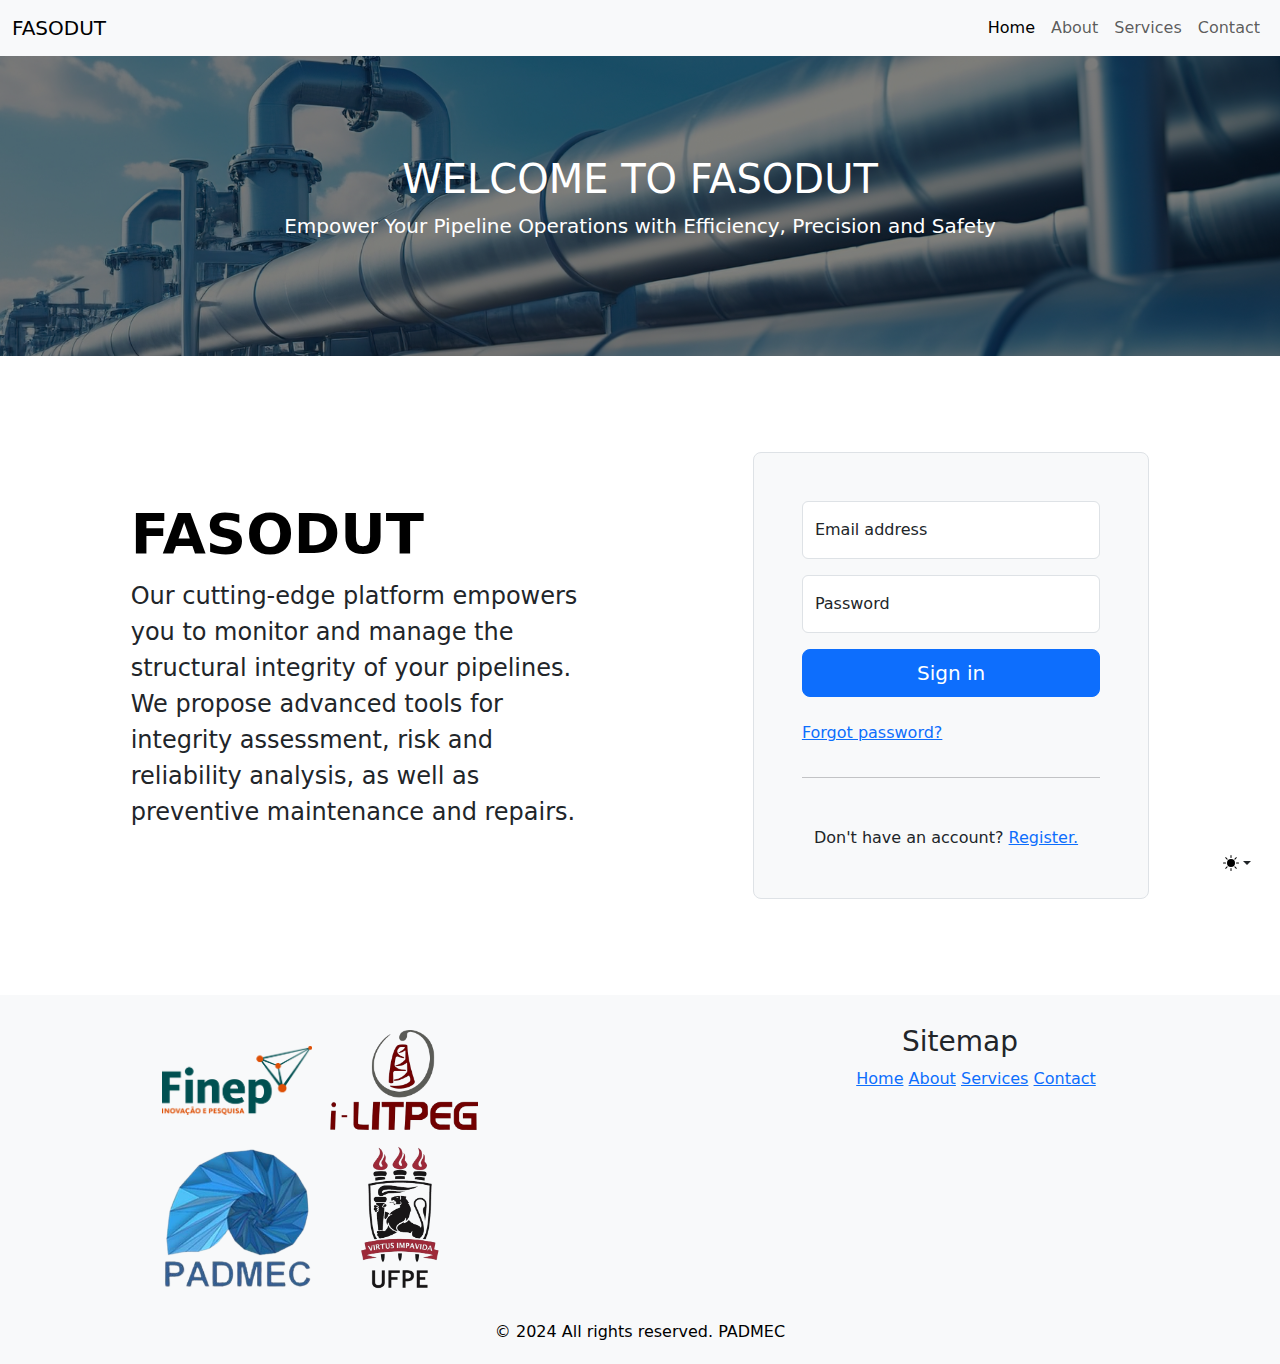
<file: index.html>
<!DOCTYPE html>
<html lang="en" data-bs-theme="auto">
<head>
	<head><script src="./assets/js/color-modes.js"></script>
    <meta charset="UTF-8">
    <meta name="viewport" content="width=device-width, initial-scale=1.0">
    <title>FASODUT</title>
    <!-- Bootstrap CSS -->
    <link href="https://cdn.jsdelivr.net/npm/bootstrap@5.3.0/dist/css/bootstrap.min.css" rel="stylesheet">
    <!-- Custom CSS -->
    <link rel="stylesheet" href="styles.css">
</head>
<body>
    <!-- Navigation Bar -->
    <nav class="navbar navbar-expand-lg navbar-light bg-auto sticky-top bg-body-tertiary" >
        <div class="container-fluid">
            <a class="navbar-brand" href="#">FASODUT</a>
            <button class="navbar-toggler" type="button" data-bs-toggle="collapse" data-bs-target="#navbarNav" aria-controls="navbarNav" aria-expanded="false" aria-label="Toggle navigation">
                <span class="navbar-toggler-icon"></span>
            </button>
            <div class="collapse navbar-collapse" id="navbarNav">
                <ul class="navbar-nav ms-auto">
                    <li class="nav-item">
                        <a class="nav-link active" aria-current="page" href="#">Home</a>
                    </li>
                    <li class="nav-item">
                        <a class="nav-link" href="#">About</a>
                    </li>
                    <li class="nav-item">
                        <a class="nav-link" href="#">Services</a>
                    </li>
                    <li class="nav-item">
                        <a class="nav-link" href="#">Contact</a>
                    </li>
                </ul>
            </div>
        </div>
    </nav>

    <!-- Header with Image -->
    <header class="header-image text-center text-white d-flex">
        <div class="container my-auto">
            <h1 class="text-uppercase">Welcome to FASODUT</h1>
            <p class="lead">Empower Your Pipeline Operations with Efficiency, Precision and Safety</p>
        </div>
    </header>

    <!-- Main Content -->
    <div class="container col-xl-10 col-xxl-8 px-4 py-5">
	    <div class="row align-items-center g-lg-5 py-5">
	      <div class="col-lg-7 text-center text-lg-start">
	        <h1 class="display-4 fw-bold lh-1 text-body-emphasis mb-3">FASODUT</h1>
	        <p class="col-lg-10 fs-4">Our cutting-edge platform empowers you to monitor and manage the structural integrity of your pipelines. We propose advanced tools for integrity assessment, risk and reliability analysis, as well as preventive maintenance and repairs.</p>
	      </div>
	      <div class="col-md-10 mx-auto col-lg-5">
	        <form class="p-4 p-md-5 border rounded-3 bg-body-tertiary">
	          <div class="form-floating mb-3">
	            <input type="email" class="form-control" id="floatingInput" placeholder="name@example.com">
	            <label for="floatingInput">Email address</label>
	          </div>
	          <div class="form-floating mb-3">
	            <input type="password" class="form-control" id="floatingPassword" placeholder="Password">
	            <label for="floatingPassword">Password</label>
	          </div>
	          <div class="checkbox mb-3">
	          </div>
	          <button class="w-100 btn btn-lg btn-primary" type="submit">Sign in</button>

	          <label class="my-4 form-in-line">
				<a href="./request_password_reset.html">Forgot password?</a>
	          </label>
	          <hr class="my-2">
	          <div class="container mt-5">
			      <label for="website" class="custom-label">Don't have an account?</label>
			      <a href="./register.html" id="website" class="custom-link">Register.</a>
	          </div>
	        </form>
	      </div>
	    </div>
  </div>
    <!-- Footer -->
    <footer class="bg-auto text-center text-lg-start">
        <div class="footer-content ">
			<div class="footer-logos logos">
				<div>
				<img src="image/finep-logo.png" alt="Logo 1">
				<img src="image/i-litpeg-logo-nobg.png" alt="Logo 2">
				</div>
				<div>
				<img src="image/padmec-logo-nobg.png" alt="Logo 3">
				<img src="image/ufpe-logo-nobg.png" alt="Logo 4">
				</div>
			</div>
			<div class="footer-column">
				<h3>Sitemap</h3>
				<ul>
					<a href="#solutions">Home</a>
					<a href="#industries">About</a>
					<a href="#about">Services</a>
					<a href="#contact">Contact</a>
				</ul>
			</div>
		</div>
		<p>&copy; 2024 All rights reserved. PADMEC</p>
        <svg xmlns="http://www.w3.org/2000/svg" class="d-none">
				  <symbol id="check2" viewBox="0 0 16 16">
					<path d="M13.854 3.646a.5.5 0 0 1 0 .708l-7 7a.5.5 0 0 1-.708 0l-3.5-3.5a.5.5 0 1 1 .708-.708L6.5 10.293l6.646-6.647a.5.5 0 0 1 .708 0z"/>
				  </symbol>
				  <symbol id="circle-half" viewBox="0 0 16 16">
					<path d="M8 15A7 7 0 1 0 8 1v14zm0 1A8 8 0 1 1 8 0a8 8 0 0 1 0 16z"/>
				  </symbol>
				  <symbol id="moon-stars-fill" viewBox="0 0 16 16">
					<path d="M6 .278a.768.768 0 0 1 .08.858 7.208 7.208 0 0 0-.878 3.46c0 4.021 3.278 7.277 7.318 7.277.527 0 1.04-.055 1.533-.16a.787.787 0 0 1 .81.316.733.733 0 0 1-.031.893A8.349 8.349 0 0 1 8.344 16C3.734 16 0 12.286 0 7.71 0 4.266 2.114 1.312 5.124.06A.752.752 0 0 1 6 .278z"/>
					<path d="M10.794 3.148a.217.217 0 0 1 .412 0l.387 1.162c.173.518.579.924 1.097 1.097l1.162.387a.217.217 0 0 1 0 .412l-1.162.387a1.734 1.734 0 0 0-1.097 1.097l-.387 1.162a.217.217 0 0 1-.412 0l-.387-1.162A1.734 1.734 0 0 0 9.31 6.593l-1.162-.387a.217.217 0 0 1 0-.412l1.162-.387a1.734 1.734 0 0 0 1.097-1.097l.387-1.162zM13.863.099a.145.145 0 0 1 .274 0l.258.774c.115.346.386.617.732.732l.774.258a.145.145 0 0 1 0 .274l-.774.258a1.156 1.156 0 0 0-.732.732l-.258.774a.145.145 0 0 1-.274 0l-.258-.774a1.156 1.156 0 0 0-.732-.732l-.774-.258a.145.145 0 0 1 0-.274l.774-.258c.346-.115.617-.386.732-.732L13.863.1z"/>
				  </symbol>
				  <symbol id="sun-fill" viewBox="0 0 16 16">
					<path d="M8 12a4 4 0 1 0 0-8 4 4 0 0 0 0 8zM8 0a.5.5 0 0 1 .5.5v2a.5.5 0 0 1-1 0v-2A.5.5 0 0 1 8 0zm0 13a.5.5 0 0 1 .5.5v2a.5.5 0 0 1-1 0v-2A.5.5 0 0 1 8 13zm8-5a.5.5 0 0 1-.5.5h-2a.5.5 0 0 1 0-1h2a.5.5 0 0 1 .5.5zM3 8a.5.5 0 0 1-.5.5h-2a.5.5 0 0 1 0-1h2A.5.5 0 0 1 3 8zm10.657-5.657a.5.5 0 0 1 0 .707l-1.414 1.415a.5.5 0 1 1-.707-.708l1.414-1.414a.5.5 0 0 1 .707 0zm-9.193 9.193a.5.5 0 0 1 0 .707L3.05 13.657a.5.5 0 0 1-.707-.707l1.414-1.414a.5.5 0 0 1 .707 0zm9.193 2.121a.5.5 0 0 1-.707 0l-1.414-1.414a.5.5 0 0 1 .707-.707l1.414 1.414a.5.5 0 0 1 0 .707zM4.464 4.465a.5.5 0 0 1-.707 0L2.343 3.05a.5.5 0 1 1 .707-.707l1.414 1.414a.5.5 0 0 1 0 .708z"/>
				  </symbol>
				</svg>

				<div class="dropdown position-fixed bottom-0 end-0 mb-3 me-3 bd-mode-toggle">
				  <button class="btn btn-bd-primary py-2 dropdown-toggle d-flex align-items-center"
						  id="bd-theme"
						  type="button"
						  aria-expanded="false"
						  data-bs-toggle="dropdown"
						  aria-label="Toggle theme (auto)">
					<svg class="bi my-1 theme-icon-active" width="1em" height="1em"><use href="#circle-half"></use></svg>
					<span class="visually-hidden" id="bd-theme-text">Toggle theme</span>
				  </button>
				  <ul class="dropdown-menu dropdown-menu-end shadow" aria-labelledby="bd-theme-text">
					<li>
					  <button type="button" class="dropdown-item d-flex align-items-center" data-bs-theme-value="light" aria-pressed="false">
						<svg class="bi me-2 opacity-50" width="1em" height="1em"><use href="#sun-fill"></use></svg>
						Light
						<svg class="bi ms-auto d-none" width="1em" height="1em"><use href="#check2"></use></svg>
					  </button>
					</li>
					<li>
					  <button type="button" class="dropdown-item d-flex align-items-center" data-bs-theme-value="dark" aria-pressed="false">
						<svg class="bi me-2 opacity-50" width="1em" height="1em"><use href="#moon-stars-fill"></use></svg>
						Dark
						<svg class="bi ms-auto d-none" width="1em" height="1em"><use href="#check2"></use></svg>
					  </button>
					</li>
					<li>
					  <button type="button" class="dropdown-item d-flex align-items-center active" data-bs-theme-value="auto" aria-pressed="true">
						<svg class="bi me-2 opacity-50" width="1em" height="1em"><use href="#circle-half"></use></svg>
						Auto
						<svg class="bi ms-auto d-none" width="1em" height="1em"><use href="#check2"></use></svg>
					  </button>
					</li>
				  </ul>
				</div>

    </footer>

    <!-- Bootstrap JS -->
    <!--script src="https://cdn.jsdelivr.net/npm/bootstrap@5.3.0/dist/js/bootstrap.bundle.min.js"></script-->
    <script src="./assets/dist/js/bootstrap.bundle.min.js"></script>
    <!-- Custom JS -->


</body>
</html>
</file>
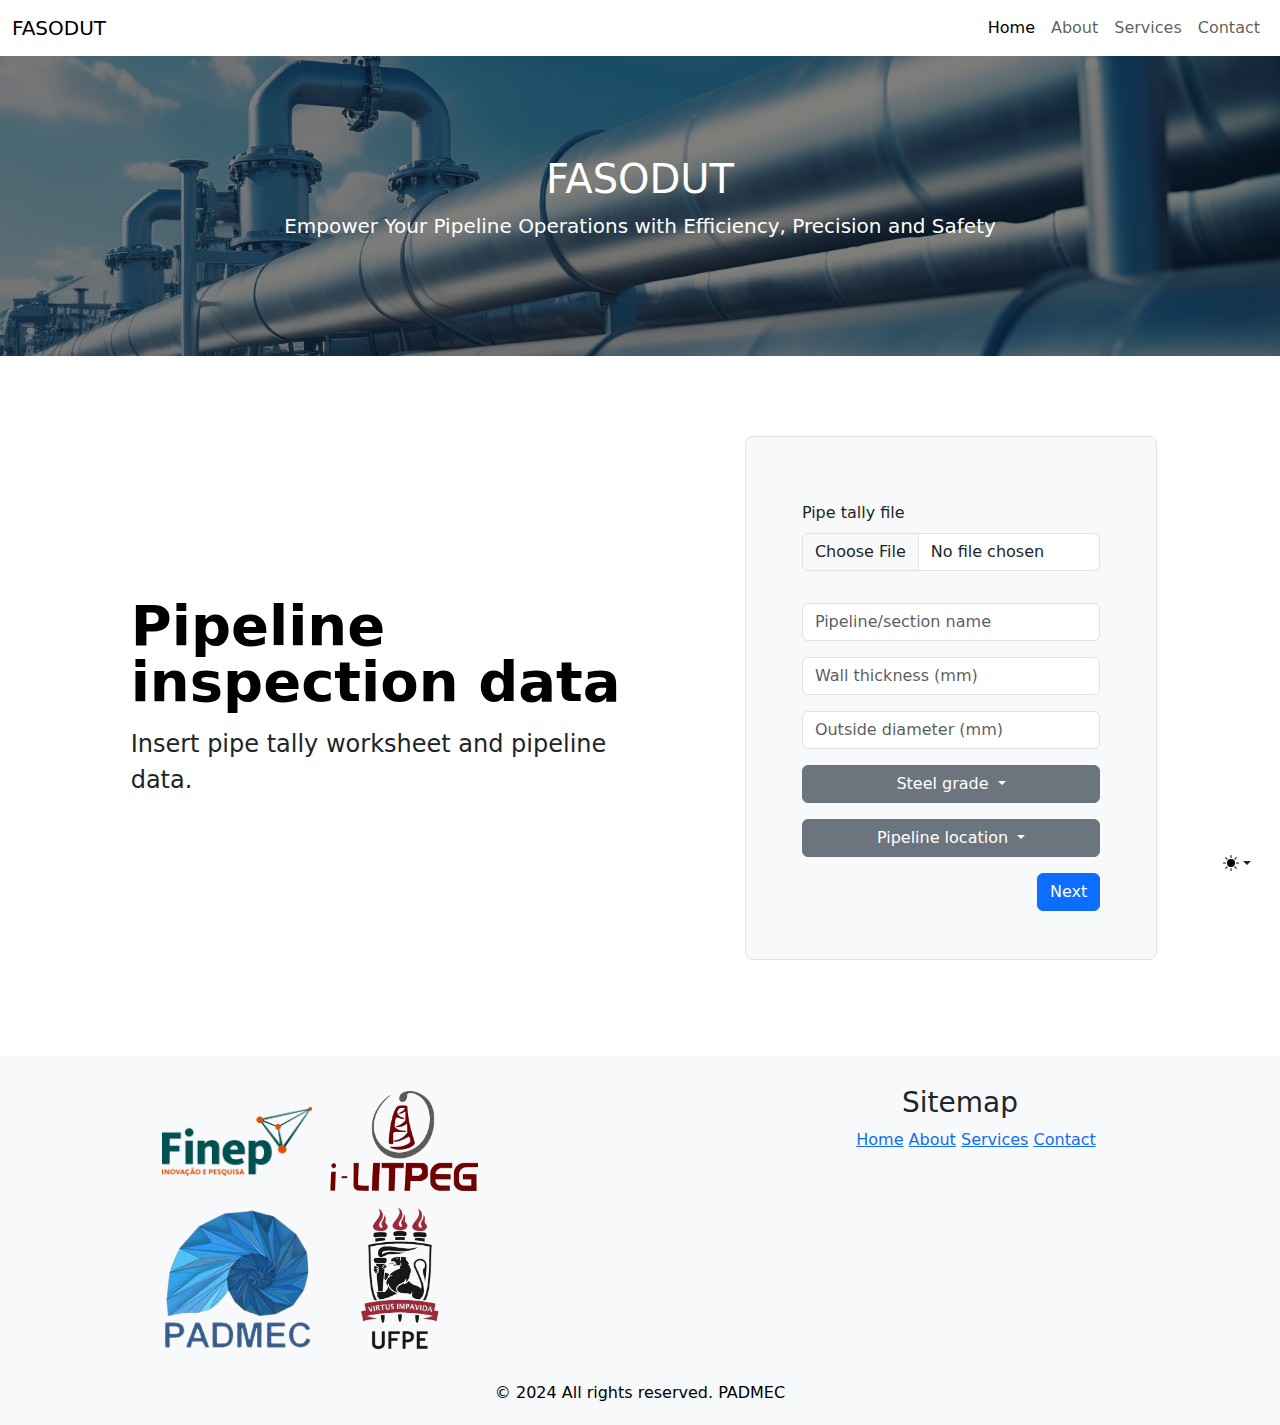
<file: input_file.html>
<!DOCTYPE html>
<html lang="en" data-bs-theme="auto">
<head>
	<head><script src="../assets/js/color-modes.js"></script>
    <meta charset="UTF-8">
    <meta name="viewport" content="width=device-width, initial-scale=1.0">
    <title>FASODUT</title>
    <!-- Bootstrap CSS -->
    <link href="https://cdn.jsdelivr.net/npm/bootstrap@5.3.0/dist/css/bootstrap.min.css" rel="stylesheet">
    <!-- Custom CSS -->
    <link rel="stylesheet" href="styles.css">
</head>
<body>
    <!-- Navigation Bar -->
    <nav class="navbar navbar-expand-lg navbar-light bg-auto" >
        <div class="container-fluid">
            <a class="navbar-brand" href="#">FASODUT</a>
            <button class="navbar-toggler" type="button" data-bs-toggle="collapse" data-bs-target="#navbarNav" aria-controls="navbarNav" aria-expanded="false" aria-label="Toggle navigation">
                <span class="navbar-toggler-icon"></span>
            </button>
            <div class="collapse navbar-collapse" id="navbarNav">
                <ul class="navbar-nav ms-auto">
                    <li class="nav-item">
                        <a class="nav-link active" aria-current="page" href="#">Home</a>
                    </li>
                    <li class="nav-item">
                        <a class="nav-link" href="#">About</a>
                    </li>
                    <li class="nav-item">
                        <a class="nav-link" href="#">Services</a>
                    </li>
                    <li class="nav-item">
                        <a class="nav-link" href="#">Contact</a>
                    </li>
                </ul>
            </div>
        </div>
    </nav>

    <!-- Header with Image -->
    <header class="header-image text-center text-white d-flex">
        <div class="container my-auto">
            <h1 class="text-uppercase">FASODUT</h1>
            <p class="lead">Empower Your Pipeline Operations with Efficiency, Precision and Safety</p>
        </div>
    </header>

    <!-- Main Content -->
    <div class="container col-xl-10 col-xxl-8 px-4 py-5">
	    <div class="row align-items-center g-lg-5 py-5">
	      <div class="col-lg-7 text-center text-lg-start">
	        <h1 class="display-4 fw-bold lh-1 text-body-emphasis mb-3">Pipeline inspection data</h1>
	        <p class="col-lg-10 fs-4">Insert pipe tally worksheet and pipeline data.</p>
	      </div>
	      <div class="col-md-10 mx-auto col-lg-5">
	        <form class="p-4 p-md-5 border rounded-3 bg-body-tertiary row g-3">
	        <div class="mb-3">
			  <label for="file_name" class="form-label">Pipe tally file</label>
			  <input type='file' class="form-control" id="file_name" placeholder="Pipetally file"></input>
			</div>
	        <div class="col-12">
				<input type='text' class="form-control" id="pipeline_name" placeholder="Pipeline/section name"></input>
	        </div>
	        <div class="col-12">
	        	<input type='number' class="form-control" id="wall_thickness" placeholder="Wall thickness (mm)"  step="0.01" min="0" max="1000"/>
	        </div>
	        <div class="col-12">
				<input type='number' class="form-control" id="outside_diameter" placeholder="Outside diameter (mm)"  step="0.01" min="0" max="1000"/>
	        </div>



			<div class="btn-group">
				<button class="btn btn-secondary dropdown-toggle" type="button" data-bs-toggle="dropdown" aria-expanded="false">
					Steel grade
				</button>
				<ul class="dropdown-menu">
					<li><a class="dropdown-item" href="#">API 5L X42</a></li>
					<li><a class="dropdown-item" href="#">API 5L X46</a></li>
					<li><a class="dropdown-item" href="#">API 5L X52</a></li>
					<li><a class="dropdown-item" href="#">API 5L X56</a></li>
					<li><a class="dropdown-item" href="#">API 5L X60</a></li>
					<li><a class="dropdown-item" href="#">API 5L X70</a></li>
					<li><a class="dropdown-item" href="#">API 5L X80</a></li>
					<li><a class="dropdown-item" href="#">API 5L X100</a></li>
					<li><a class="dropdown-item" href="#">API 5L X120</a></li>
				</ul>
			</div>

			<div class="btn-group">
				<button class="btn btn-secondary dropdown-toggle" type="button" data-bs-toggle="dropdown" aria-expanded="false">
					Pipeline location
				</button>
				<ul class="dropdown-menu">
					<li><a class="dropdown-item" href="#">Onshore</a></li>
					<li><a class="dropdown-item" href="#">Offshore</a></li>
				</ul>
			</div>



			  <div class="d-grid gap-2 d-md-flex justify-content-md-end">
				<button type="submit" class="btn btn-primary">Next</button>
				<!--button class="btn btn-primary" onClick="loadNewPage()">Test</button-->
			  </div>
	        </form>
	      </div>
	    </div>
  </div>
    <!-- Footer -->
    <footer class="bg-auto text-center text-lg-start">
        <div class="footer-content ">
			<div class="footer-logos logos">
				<div>
				<img src="image/finep-logo.png" alt="Logo 1">
				<img src="image/i-litpeg-logo-nobg.png" alt="Logo 2">
				</div>
				<div>
				<img src="image/padmec-logo-nobg.png" alt="Logo 3">
				<img src="image/ufpe-logo-nobg.png" alt="Logo 4">
				</div>
			</div>
			<div class="footer-column">
				<h3>Sitemap</h3>
				<ul>
					<a href="#solutions">Home</a>
					<a href="#industries">About</a>
					<a href="#about">Services</a>
					<a href="#contact">Contact</a>
				</ul>
			</div>
		</div>
		<p>&copy; 2024 All rights reserved. PADMEC</p>
        <svg xmlns="http://www.w3.org/2000/svg" class="d-none">
				  <symbol id="check2" viewBox="0 0 16 16">
					<path d="M13.854 3.646a.5.5 0 0 1 0 .708l-7 7a.5.5 0 0 1-.708 0l-3.5-3.5a.5.5 0 1 1 .708-.708L6.5 10.293l6.646-6.647a.5.5 0 0 1 .708 0z"/>
				  </symbol>
				  <symbol id="circle-half" viewBox="0 0 16 16">
					<path d="M8 15A7 7 0 1 0 8 1v14zm0 1A8 8 0 1 1 8 0a8 8 0 0 1 0 16z"/>
				  </symbol>
				  <symbol id="moon-stars-fill" viewBox="0 0 16 16">
					<path d="M6 .278a.768.768 0 0 1 .08.858 7.208 7.208 0 0 0-.878 3.46c0 4.021 3.278 7.277 7.318 7.277.527 0 1.04-.055 1.533-.16a.787.787 0 0 1 .81.316.733.733 0 0 1-.031.893A8.349 8.349 0 0 1 8.344 16C3.734 16 0 12.286 0 7.71 0 4.266 2.114 1.312 5.124.06A.752.752 0 0 1 6 .278z"/>
					<path d="M10.794 3.148a.217.217 0 0 1 .412 0l.387 1.162c.173.518.579.924 1.097 1.097l1.162.387a.217.217 0 0 1 0 .412l-1.162.387a1.734 1.734 0 0 0-1.097 1.097l-.387 1.162a.217.217 0 0 1-.412 0l-.387-1.162A1.734 1.734 0 0 0 9.31 6.593l-1.162-.387a.217.217 0 0 1 0-.412l1.162-.387a1.734 1.734 0 0 0 1.097-1.097l.387-1.162zM13.863.099a.145.145 0 0 1 .274 0l.258.774c.115.346.386.617.732.732l.774.258a.145.145 0 0 1 0 .274l-.774.258a1.156 1.156 0 0 0-.732.732l-.258.774a.145.145 0 0 1-.274 0l-.258-.774a1.156 1.156 0 0 0-.732-.732l-.774-.258a.145.145 0 0 1 0-.274l.774-.258c.346-.115.617-.386.732-.732L13.863.1z"/>
				  </symbol>
				  <symbol id="sun-fill" viewBox="0 0 16 16">
					<path d="M8 12a4 4 0 1 0 0-8 4 4 0 0 0 0 8zM8 0a.5.5 0 0 1 .5.5v2a.5.5 0 0 1-1 0v-2A.5.5 0 0 1 8 0zm0 13a.5.5 0 0 1 .5.5v2a.5.5 0 0 1-1 0v-2A.5.5 0 0 1 8 13zm8-5a.5.5 0 0 1-.5.5h-2a.5.5 0 0 1 0-1h2a.5.5 0 0 1 .5.5zM3 8a.5.5 0 0 1-.5.5h-2a.5.5 0 0 1 0-1h2A.5.5 0 0 1 3 8zm10.657-5.657a.5.5 0 0 1 0 .707l-1.414 1.415a.5.5 0 1 1-.707-.708l1.414-1.414a.5.5 0 0 1 .707 0zm-9.193 9.193a.5.5 0 0 1 0 .707L3.05 13.657a.5.5 0 0 1-.707-.707l1.414-1.414a.5.5 0 0 1 .707 0zm9.193 2.121a.5.5 0 0 1-.707 0l-1.414-1.414a.5.5 0 0 1 .707-.707l1.414 1.414a.5.5 0 0 1 0 .707zM4.464 4.465a.5.5 0 0 1-.707 0L2.343 3.05a.5.5 0 1 1 .707-.707l1.414 1.414a.5.5 0 0 1 0 .708z"/>
				  </symbol>
				</svg>

				<div class="dropdown position-fixed bottom-0 end-0 mb-3 me-3 bd-mode-toggle">
				  <button class="btn btn-bd-primary py-2 dropdown-toggle d-flex align-items-center"
						  id="bd-theme"
						  type="button"
						  aria-expanded="false"
						  data-bs-toggle="dropdown"
						  aria-label="Toggle theme (auto)">
					<svg class="bi my-1 theme-icon-active" width="1em" height="1em"><use href="#circle-half"></use></svg>
					<span class="visually-hidden" id="bd-theme-text">Toggle theme</span>
				  </button>
				  <ul class="dropdown-menu dropdown-menu-end shadow" aria-labelledby="bd-theme-text">
					<li>
					  <button type="button" class="dropdown-item d-flex align-items-center" data-bs-theme-value="light" aria-pressed="false">
						<svg class="bi me-2 opacity-50" width="1em" height="1em"><use href="#sun-fill"></use></svg>
						Light
						<svg class="bi ms-auto d-none" width="1em" height="1em"><use href="#check2"></use></svg>
					  </button>
					</li>
					<li>
					  <button type="button" class="dropdown-item d-flex align-items-center" data-bs-theme-value="dark" aria-pressed="false">
						<svg class="bi me-2 opacity-50" width="1em" height="1em"><use href="#moon-stars-fill"></use></svg>
						Dark
						<svg class="bi ms-auto d-none" width="1em" height="1em"><use href="#check2"></use></svg>
					  </button>
					</li>
					<li>
					  <button type="button" class="dropdown-item d-flex align-items-center active" data-bs-theme-value="auto" aria-pressed="true">
						<svg class="bi me-2 opacity-50" width="1em" height="1em"><use href="#circle-half"></use></svg>
						Auto
						<svg class="bi ms-auto d-none" width="1em" height="1em"><use href="#check2"></use></svg>
					  </button>
					</li>
				  </ul>
				</div>

    </footer>

    <!-- Bootstrap JS -->
    <!--script src="https://cdn.jsdelivr.net/npm/bootstrap@5.3.0/dist/js/bootstrap.bundle.min.js"></script-->
    <script src="../assets/dist/js/bootstrap.bundle.min.js"></script>
    <script src="./script.js"></script>
    <!-- Custom JS -->


</body>
</html>
</file>
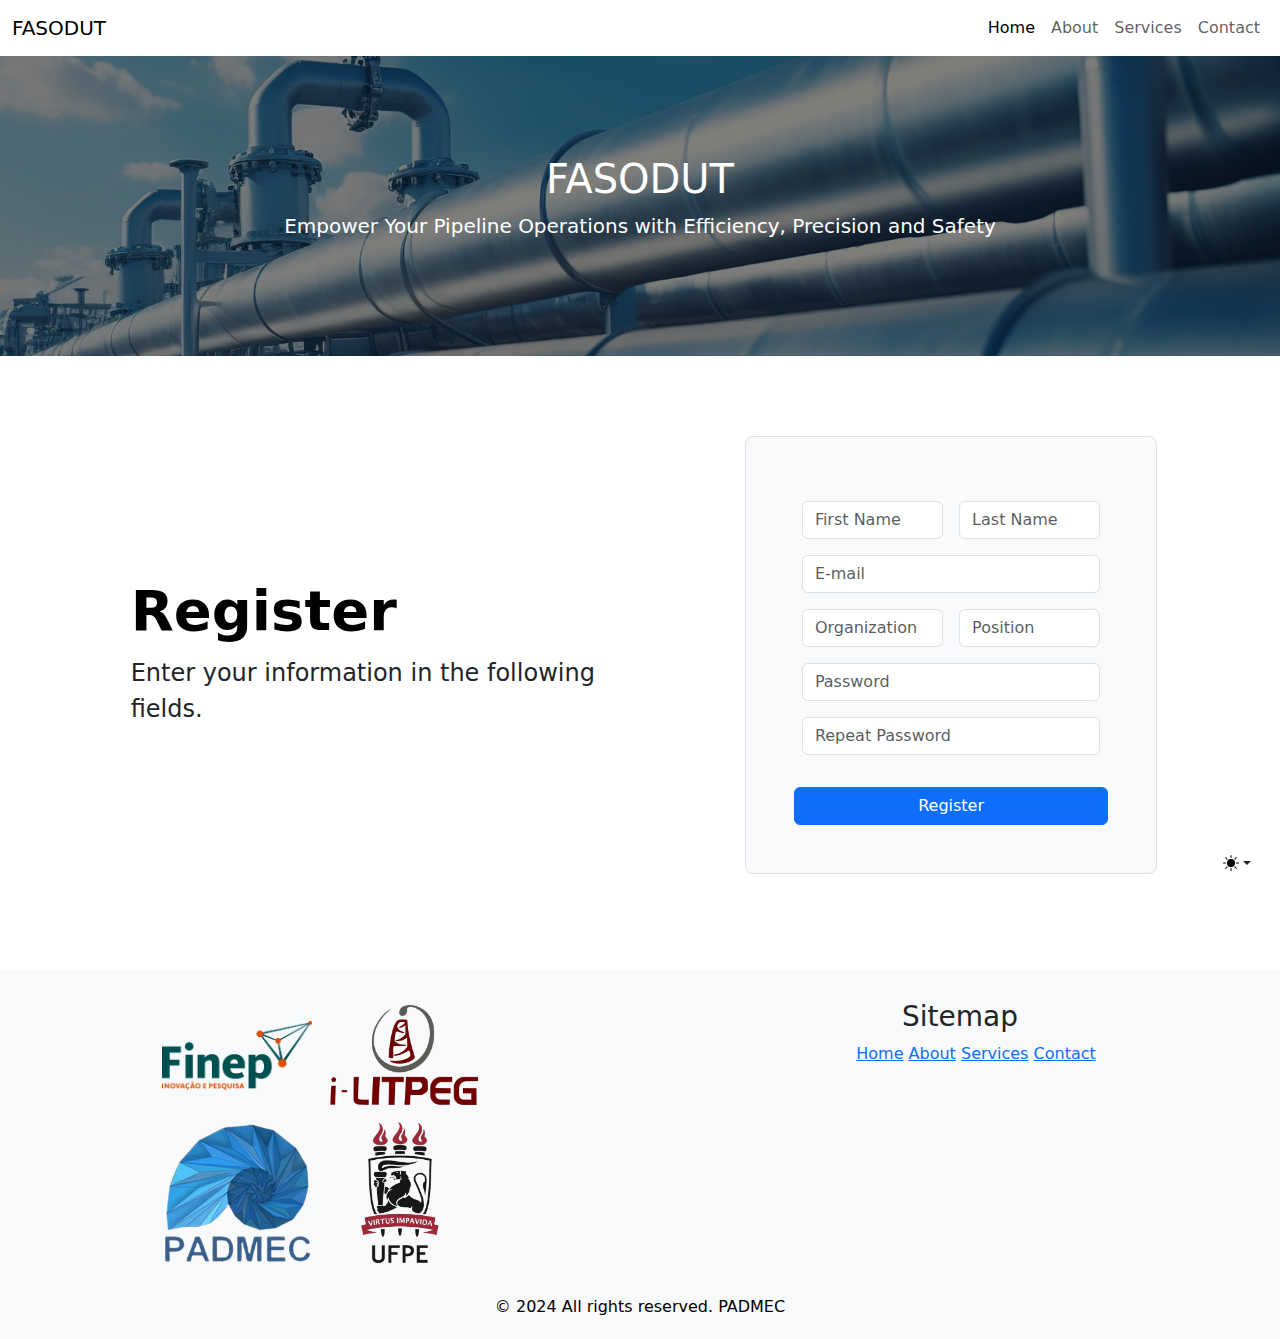
<file: register.html>
<!DOCTYPE html>
<html lang="en" data-bs-theme="auto">
<head>
	<head><script src="../assets/js/color-modes.js"></script>
    <meta charset="UTF-8">
    <meta name="viewport" content="width=device-width, initial-scale=1.0">
    <title>FASODUT</title>
    <!-- Bootstrap CSS -->
    <link href="https://cdn.jsdelivr.net/npm/bootstrap@5.3.0/dist/css/bootstrap.min.css" rel="stylesheet">
    <!-- Custom CSS -->
    <link rel="stylesheet" href="styles.css">
</head>
<body>
    <!-- Navigation Bar -->
    <nav class="navbar navbar-expand-lg navbar-light bg-auto" >
        <div class="container-fluid">
            <a class="navbar-brand" href="#">FASODUT</a>
            <button class="navbar-toggler" type="button" data-bs-toggle="collapse" data-bs-target="#navbarNav" aria-controls="navbarNav" aria-expanded="false" aria-label="Toggle navigation">
                <span class="navbar-toggler-icon"></span>
            </button>
            <div class="collapse navbar-collapse" id="navbarNav">
                <ul class="navbar-nav ms-auto">
                    <li class="nav-item">
                        <a class="nav-link active" aria-current="page" href="#">Home</a>
                    </li>
                    <li class="nav-item">
                        <a class="nav-link" href="#">About</a>
                    </li>
                    <li class="nav-item">
                        <a class="nav-link" href="#">Services</a>
                    </li>
                    <li class="nav-item">
                        <a class="nav-link" href="#">Contact</a>
                    </li>
                </ul>
            </div>
        </div>
    </nav>

    <!-- Header with Image -->
    <header class="header-image text-center text-white d-flex">
        <div class="container my-auto">
            <h1 class="text-uppercase">FASODUT</h1>
            <p class="lead">Empower Your Pipeline Operations with Efficiency, Precision and Safety</p>
        </div>
    </header>

    <!-- Main Content -->
    <div class="container col-xl-10 col-xxl-8 px-4 py-5">
	    <div class="row align-items-center g-lg-5 py-5">
	      <div class="col-lg-7 text-center text-lg-start">
	        <h1 class="display-4 fw-bold lh-1 text-body-emphasis mb-3">Register</h1>
	        <p class="col-lg-10 fs-4">Enter your information in the following fields.</p>
	      </div>
	      <div class="col-md-10 mx-auto col-lg-5">
	        <form class="p-4 p-md-5 border rounded-3 bg-body-tertiary row g-3">
	        <div class="col-md-6">
	        	<input type='text' class="form-control" id="first_name" placeholder="First Name"></input>
	        </div>
	        <div class="col-md-6">
				<input type='text' class="form-control" id="last_name" placeholder="Last Name"></input>
	        </div>
	        <div class="col-12">
	        	<input type="e-mail" class="form-control" id="input_email" placeholder="E-mail"></input>
	        </div>
	        <div class="col-md-6">
	        	<input type='text' class="form-control" id="organization" placeholder="Organization"></input>
	        </div>
	        <div class="col-md-6">
				<input type='text' class="form-control" id="role" placeholder="Position"></input>
	        </div>
	        <div class="col-12">
				<input type="password" class="form-control" id="inputPassword1" placeholder="Password">
			  </div>
			  <div class="col-12">
				<input type="password" class="form-control" id="inputPassword2" placeholder="Repeat Password">
			  </div>
			  <div class="col-12">

			  </div>
			  <button type="submit" class="btn btn-primary">Register</button>
	        </form>
	      </div>
	    </div>
  </div>
    <!-- Footer -->
    <footer class="bg-auto text-center text-lg-start">
        <div class="footer-content ">
			<div class="footer-logos logos">
				<div>
				<img src="image/finep-logo.png" alt="Logo 1">
				<img src="image/i-litpeg-logo-nobg.png" alt="Logo 2">
				</div>
				<div>
				<img src="image/padmec-logo-nobg.png" alt="Logo 3">
				<img src="image/ufpe-logo-nobg.png" alt="Logo 4">
				</div>
			</div>
			<div class="footer-column">
				<h3>Sitemap</h3>
				<ul>
					<a href="#solutions">Home</a>
					<a href="#industries">About</a>
					<a href="#about">Services</a>
					<a href="#contact">Contact</a>
				</ul>
			</div>
		</div>
		<p>&copy; 2024 All rights reserved. PADMEC</p>
        <svg xmlns="http://www.w3.org/2000/svg" class="d-none">
				  <symbol id="check2" viewBox="0 0 16 16">
					<path d="M13.854 3.646a.5.5 0 0 1 0 .708l-7 7a.5.5 0 0 1-.708 0l-3.5-3.5a.5.5 0 1 1 .708-.708L6.5 10.293l6.646-6.647a.5.5 0 0 1 .708 0z"/>
				  </symbol>
				  <symbol id="circle-half" viewBox="0 0 16 16">
					<path d="M8 15A7 7 0 1 0 8 1v14zm0 1A8 8 0 1 1 8 0a8 8 0 0 1 0 16z"/>
				  </symbol>
				  <symbol id="moon-stars-fill" viewBox="0 0 16 16">
					<path d="M6 .278a.768.768 0 0 1 .08.858 7.208 7.208 0 0 0-.878 3.46c0 4.021 3.278 7.277 7.318 7.277.527 0 1.04-.055 1.533-.16a.787.787 0 0 1 .81.316.733.733 0 0 1-.031.893A8.349 8.349 0 0 1 8.344 16C3.734 16 0 12.286 0 7.71 0 4.266 2.114 1.312 5.124.06A.752.752 0 0 1 6 .278z"/>
					<path d="M10.794 3.148a.217.217 0 0 1 .412 0l.387 1.162c.173.518.579.924 1.097 1.097l1.162.387a.217.217 0 0 1 0 .412l-1.162.387a1.734 1.734 0 0 0-1.097 1.097l-.387 1.162a.217.217 0 0 1-.412 0l-.387-1.162A1.734 1.734 0 0 0 9.31 6.593l-1.162-.387a.217.217 0 0 1 0-.412l1.162-.387a1.734 1.734 0 0 0 1.097-1.097l.387-1.162zM13.863.099a.145.145 0 0 1 .274 0l.258.774c.115.346.386.617.732.732l.774.258a.145.145 0 0 1 0 .274l-.774.258a1.156 1.156 0 0 0-.732.732l-.258.774a.145.145 0 0 1-.274 0l-.258-.774a1.156 1.156 0 0 0-.732-.732l-.774-.258a.145.145 0 0 1 0-.274l.774-.258c.346-.115.617-.386.732-.732L13.863.1z"/>
				  </symbol>
				  <symbol id="sun-fill" viewBox="0 0 16 16">
					<path d="M8 12a4 4 0 1 0 0-8 4 4 0 0 0 0 8zM8 0a.5.5 0 0 1 .5.5v2a.5.5 0 0 1-1 0v-2A.5.5 0 0 1 8 0zm0 13a.5.5 0 0 1 .5.5v2a.5.5 0 0 1-1 0v-2A.5.5 0 0 1 8 13zm8-5a.5.5 0 0 1-.5.5h-2a.5.5 0 0 1 0-1h2a.5.5 0 0 1 .5.5zM3 8a.5.5 0 0 1-.5.5h-2a.5.5 0 0 1 0-1h2A.5.5 0 0 1 3 8zm10.657-5.657a.5.5 0 0 1 0 .707l-1.414 1.415a.5.5 0 1 1-.707-.708l1.414-1.414a.5.5 0 0 1 .707 0zm-9.193 9.193a.5.5 0 0 1 0 .707L3.05 13.657a.5.5 0 0 1-.707-.707l1.414-1.414a.5.5 0 0 1 .707 0zm9.193 2.121a.5.5 0 0 1-.707 0l-1.414-1.414a.5.5 0 0 1 .707-.707l1.414 1.414a.5.5 0 0 1 0 .707zM4.464 4.465a.5.5 0 0 1-.707 0L2.343 3.05a.5.5 0 1 1 .707-.707l1.414 1.414a.5.5 0 0 1 0 .708z"/>
				  </symbol>
				</svg>

				<div class="dropdown position-fixed bottom-0 end-0 mb-3 me-3 bd-mode-toggle">
				  <button class="btn btn-bd-primary py-2 dropdown-toggle d-flex align-items-center"
						  id="bd-theme"
						  type="button"
						  aria-expanded="false"
						  data-bs-toggle="dropdown"
						  aria-label="Toggle theme (auto)">
					<svg class="bi my-1 theme-icon-active" width="1em" height="1em"><use href="#circle-half"></use></svg>
					<span class="visually-hidden" id="bd-theme-text">Toggle theme</span>
				  </button>
				  <ul class="dropdown-menu dropdown-menu-end shadow" aria-labelledby="bd-theme-text">
					<li>
					  <button type="button" class="dropdown-item d-flex align-items-center" data-bs-theme-value="light" aria-pressed="false">
						<svg class="bi me-2 opacity-50" width="1em" height="1em"><use href="#sun-fill"></use></svg>
						Light
						<svg class="bi ms-auto d-none" width="1em" height="1em"><use href="#check2"></use></svg>
					  </button>
					</li>
					<li>
					  <button type="button" class="dropdown-item d-flex align-items-center" data-bs-theme-value="dark" aria-pressed="false">
						<svg class="bi me-2 opacity-50" width="1em" height="1em"><use href="#moon-stars-fill"></use></svg>
						Dark
						<svg class="bi ms-auto d-none" width="1em" height="1em"><use href="#check2"></use></svg>
					  </button>
					</li>
					<li>
					  <button type="button" class="dropdown-item d-flex align-items-center active" data-bs-theme-value="auto" aria-pressed="true">
						<svg class="bi me-2 opacity-50" width="1em" height="1em"><use href="#circle-half"></use></svg>
						Auto
						<svg class="bi ms-auto d-none" width="1em" height="1em"><use href="#check2"></use></svg>
					  </button>
					</li>
				  </ul>
				</div>

    </footer>

    <!-- Bootstrap JS -->
    <!--script src="https://cdn.jsdelivr.net/npm/bootstrap@5.3.0/dist/js/bootstrap.bundle.min.js"></script-->
    <script src="../assets/dist/js/bootstrap.bundle.min.js"></script>
    <!-- Custom JS -->


</body>
</html>
</file>
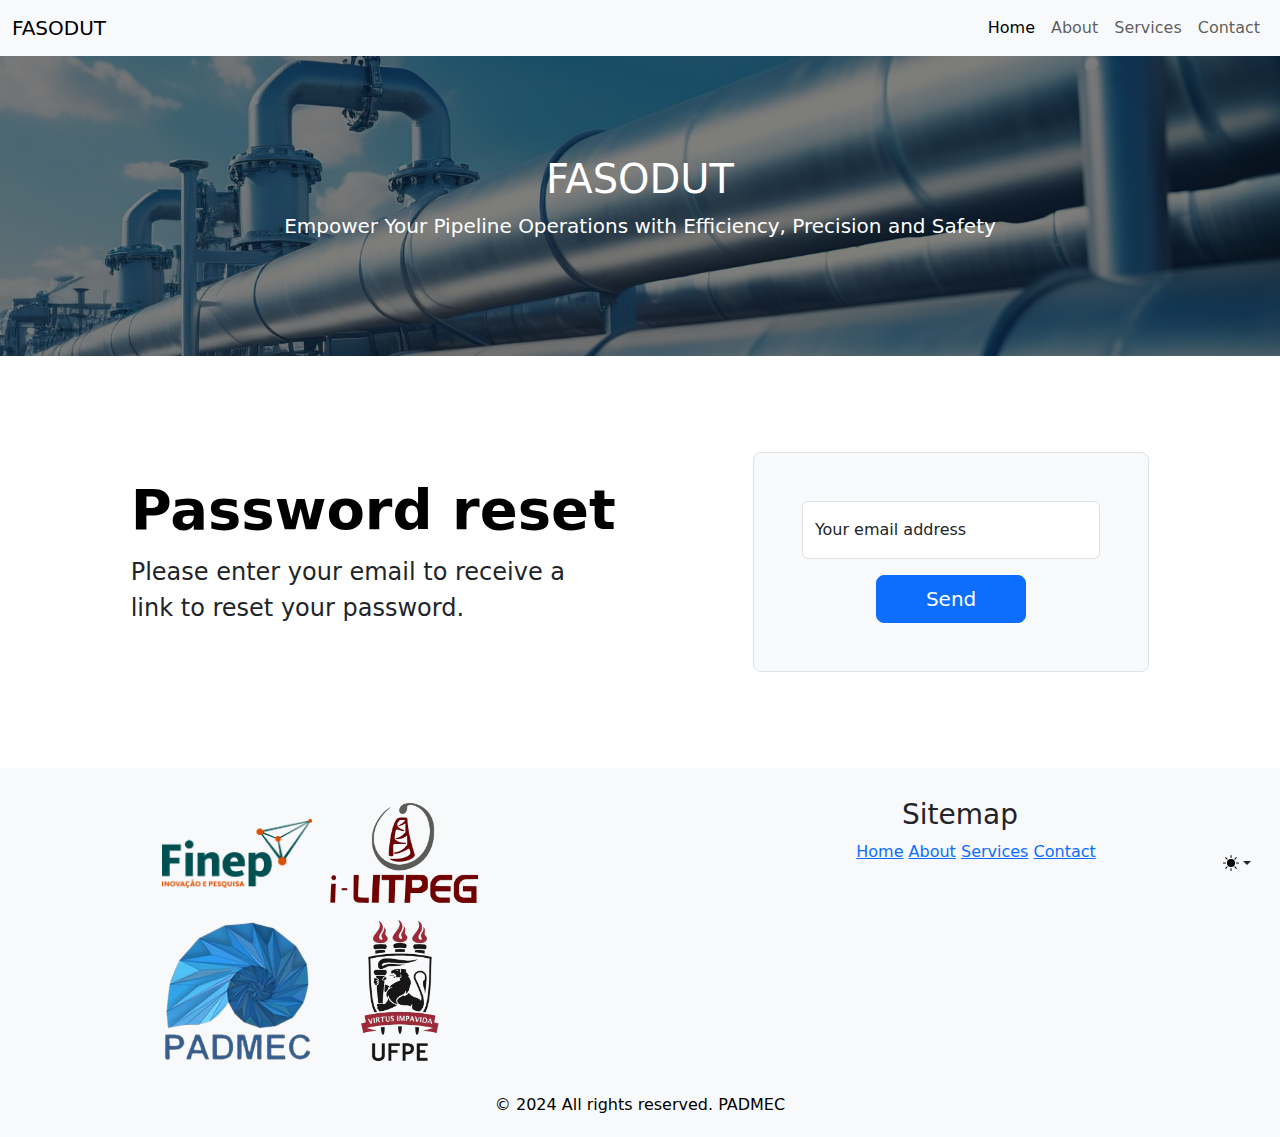
<file: request_reset_password.html>
<!DOCTYPE html>
<html lang="en" data-bs-theme="auto">
<head>
	<head><script src="./assets/js/color-modes.js"></script>
    <meta charset="UTF-8">
    <meta name="viewport" content="width=device-width, initial-scale=1.0">
    <title>FASODUT</title>
    <!-- Bootstrap CSS -->
    <link href="https://cdn.jsdelivr.net/npm/bootstrap@5.3.0/dist/css/bootstrap.min.css" rel="stylesheet">
    <!-- Custom CSS -->
    <link rel="stylesheet" href="styles.css">
</head>
<body>
    <!-- Navigation Bar -->
    <nav class="navbar navbar-expand-lg navbar-light bg-auto sticky-top bg-body-tertiary" >
        <div class="container-fluid">
            <a class="navbar-brand" href="#">FASODUT</a>
            <button class="navbar-toggler" type="button" data-bs-toggle="collapse" data-bs-target="#navbarNav" aria-controls="navbarNav" aria-expanded="false" aria-label="Toggle navigation">
                <span class="navbar-toggler-icon"></span>
            </button>
            <div class="collapse navbar-collapse" id="navbarNav">
                <ul class="navbar-nav ms-auto">
                    <li class="nav-item">
                        <a class="nav-link active" aria-current="page" href="#">Home</a>
                    </li>
                    <li class="nav-item">
                        <a class="nav-link" href="#">About</a>
                    </li>
                    <li class="nav-item">
                        <a class="nav-link" href="#">Services</a>
                    </li>
                    <li class="nav-item">
                        <a class="nav-link" href="#">Contact</a>
                    </li>
                </ul>
            </div>
        </div>
    </nav>

    <!-- Header with Image -->
    <header class="header-image text-center text-white d-flex">
        <div class="container my-auto">
            <h1 class="text-uppercase">FASODUT</h1>
            <p class="lead">Empower Your Pipeline Operations with Efficiency, Precision and Safety</p>
        </div>
    </header>

    <!-- Main Content -->
    <div class="container col-xl-10 col-xxl-8 px-4 py-5">
	    <div class="row align-items-center g-lg-5 py-5">
	      <div class="col-lg-7 text-center text-lg-start">
	        <h1 class="display-4 fw-bold lh-1 text-body-emphasis mb-3">Password reset</h1>
	        <p class="col-lg-10 fs-4">Please enter your email to receive a link to reset your password.</p>
	      </div>
	      <div class="col-md-10 mx-auto col-lg-5">
	        <form class="p-4 p-md-5 border rounded-3 bg-body-tertiary">
	          <div class="form-floating mb-3">
	            <input type="email" class="form-control" id="floatingInput" placeholder="name@example.com">
	            <label for="floatingInput">Your email address</label>
	          </div>
	          <div class="d-grid gap-2 col-6 mx-auto">
	          	<button class="btn btn-lg btn-primary" type="submit">Send</button>
	          </div>
	        </form>
	      </div>
	    </div>
  </div>
    <!-- Footer -->
    <footer class="bg-auto text-center text-lg-start">
        <div class="footer-content ">
			<div class="footer-logos logos">
				<div>
				<img src="image/finep-logo.png" alt="Logo 1">
				<img src="image/i-litpeg-logo-nobg.png" alt="Logo 2">
				</div>
				<div>
				<img src="image/padmec-logo-nobg.png" alt="Logo 3">
				<img src="image/ufpe-logo-nobg.png" alt="Logo 4">
				</div>
			</div>
			<div class="footer-column">
				<h3>Sitemap</h3>
				<ul>
					<a href="#solutions">Home</a>
					<a href="#industries">About</a>
					<a href="#about">Services</a>
					<a href="#contact">Contact</a>
				</ul>
			</div>
		</div>
		<p>&copy; 2024 All rights reserved. PADMEC</p>
        <svg xmlns="http://www.w3.org/2000/svg" class="d-none">
				  <symbol id="check2" viewBox="0 0 16 16">
					<path d="M13.854 3.646a.5.5 0 0 1 0 .708l-7 7a.5.5 0 0 1-.708 0l-3.5-3.5a.5.5 0 1 1 .708-.708L6.5 10.293l6.646-6.647a.5.5 0 0 1 .708 0z"/>
				  </symbol>
				  <symbol id="circle-half" viewBox="0 0 16 16">
					<path d="M8 15A7 7 0 1 0 8 1v14zm0 1A8 8 0 1 1 8 0a8 8 0 0 1 0 16z"/>
				  </symbol>
				  <symbol id="moon-stars-fill" viewBox="0 0 16 16">
					<path d="M6 .278a.768.768 0 0 1 .08.858 7.208 7.208 0 0 0-.878 3.46c0 4.021 3.278 7.277 7.318 7.277.527 0 1.04-.055 1.533-.16a.787.787 0 0 1 .81.316.733.733 0 0 1-.031.893A8.349 8.349 0 0 1 8.344 16C3.734 16 0 12.286 0 7.71 0 4.266 2.114 1.312 5.124.06A.752.752 0 0 1 6 .278z"/>
					<path d="M10.794 3.148a.217.217 0 0 1 .412 0l.387 1.162c.173.518.579.924 1.097 1.097l1.162.387a.217.217 0 0 1 0 .412l-1.162.387a1.734 1.734 0 0 0-1.097 1.097l-.387 1.162a.217.217 0 0 1-.412 0l-.387-1.162A1.734 1.734 0 0 0 9.31 6.593l-1.162-.387a.217.217 0 0 1 0-.412l1.162-.387a1.734 1.734 0 0 0 1.097-1.097l.387-1.162zM13.863.099a.145.145 0 0 1 .274 0l.258.774c.115.346.386.617.732.732l.774.258a.145.145 0 0 1 0 .274l-.774.258a1.156 1.156 0 0 0-.732.732l-.258.774a.145.145 0 0 1-.274 0l-.258-.774a1.156 1.156 0 0 0-.732-.732l-.774-.258a.145.145 0 0 1 0-.274l.774-.258c.346-.115.617-.386.732-.732L13.863.1z"/>
				  </symbol>
				  <symbol id="sun-fill" viewBox="0 0 16 16">
					<path d="M8 12a4 4 0 1 0 0-8 4 4 0 0 0 0 8zM8 0a.5.5 0 0 1 .5.5v2a.5.5 0 0 1-1 0v-2A.5.5 0 0 1 8 0zm0 13a.5.5 0 0 1 .5.5v2a.5.5 0 0 1-1 0v-2A.5.5 0 0 1 8 13zm8-5a.5.5 0 0 1-.5.5h-2a.5.5 0 0 1 0-1h2a.5.5 0 0 1 .5.5zM3 8a.5.5 0 0 1-.5.5h-2a.5.5 0 0 1 0-1h2A.5.5 0 0 1 3 8zm10.657-5.657a.5.5 0 0 1 0 .707l-1.414 1.415a.5.5 0 1 1-.707-.708l1.414-1.414a.5.5 0 0 1 .707 0zm-9.193 9.193a.5.5 0 0 1 0 .707L3.05 13.657a.5.5 0 0 1-.707-.707l1.414-1.414a.5.5 0 0 1 .707 0zm9.193 2.121a.5.5 0 0 1-.707 0l-1.414-1.414a.5.5 0 0 1 .707-.707l1.414 1.414a.5.5 0 0 1 0 .707zM4.464 4.465a.5.5 0 0 1-.707 0L2.343 3.05a.5.5 0 1 1 .707-.707l1.414 1.414a.5.5 0 0 1 0 .708z"/>
				  </symbol>
				</svg>

				<div class="dropdown position-fixed bottom-0 end-0 mb-3 me-3 bd-mode-toggle">
				  <button class="btn btn-bd-primary py-2 dropdown-toggle d-flex align-items-center"
						  id="bd-theme"
						  type="button"
						  aria-expanded="false"
						  data-bs-toggle="dropdown"
						  aria-label="Toggle theme (auto)">
					<svg class="bi my-1 theme-icon-active" width="1em" height="1em"><use href="#circle-half"></use></svg>
					<span class="visually-hidden" id="bd-theme-text">Toggle theme</span>
				  </button>
				  <ul class="dropdown-menu dropdown-menu-end shadow" aria-labelledby="bd-theme-text">
					<li>
					  <button type="button" class="dropdown-item d-flex align-items-center" data-bs-theme-value="light" aria-pressed="false">
						<svg class="bi me-2 opacity-50" width="1em" height="1em"><use href="#sun-fill"></use></svg>
						Light
						<svg class="bi ms-auto d-none" width="1em" height="1em"><use href="#check2"></use></svg>
					  </button>
					</li>
					<li>
					  <button type="button" class="dropdown-item d-flex align-items-center" data-bs-theme-value="dark" aria-pressed="false">
						<svg class="bi me-2 opacity-50" width="1em" height="1em"><use href="#moon-stars-fill"></use></svg>
						Dark
						<svg class="bi ms-auto d-none" width="1em" height="1em"><use href="#check2"></use></svg>
					  </button>
					</li>
					<li>
					  <button type="button" class="dropdown-item d-flex align-items-center active" data-bs-theme-value="auto" aria-pressed="true">
						<svg class="bi me-2 opacity-50" width="1em" height="1em"><use href="#circle-half"></use></svg>
						Auto
						<svg class="bi ms-auto d-none" width="1em" height="1em"><use href="#check2"></use></svg>
					  </button>
					</li>
				  </ul>
				</div>

    </footer>

    <!-- Bootstrap JS -->
    <!--script src="https://cdn.jsdelivr.net/npm/bootstrap@5.3.0/dist/js/bootstrap.bundle.min.js"></script-->
    <script src="./assets/dist/js/bootstrap.bundle.min.js"></script>
    <!-- Custom JS -->


</body>
</html>
</file>
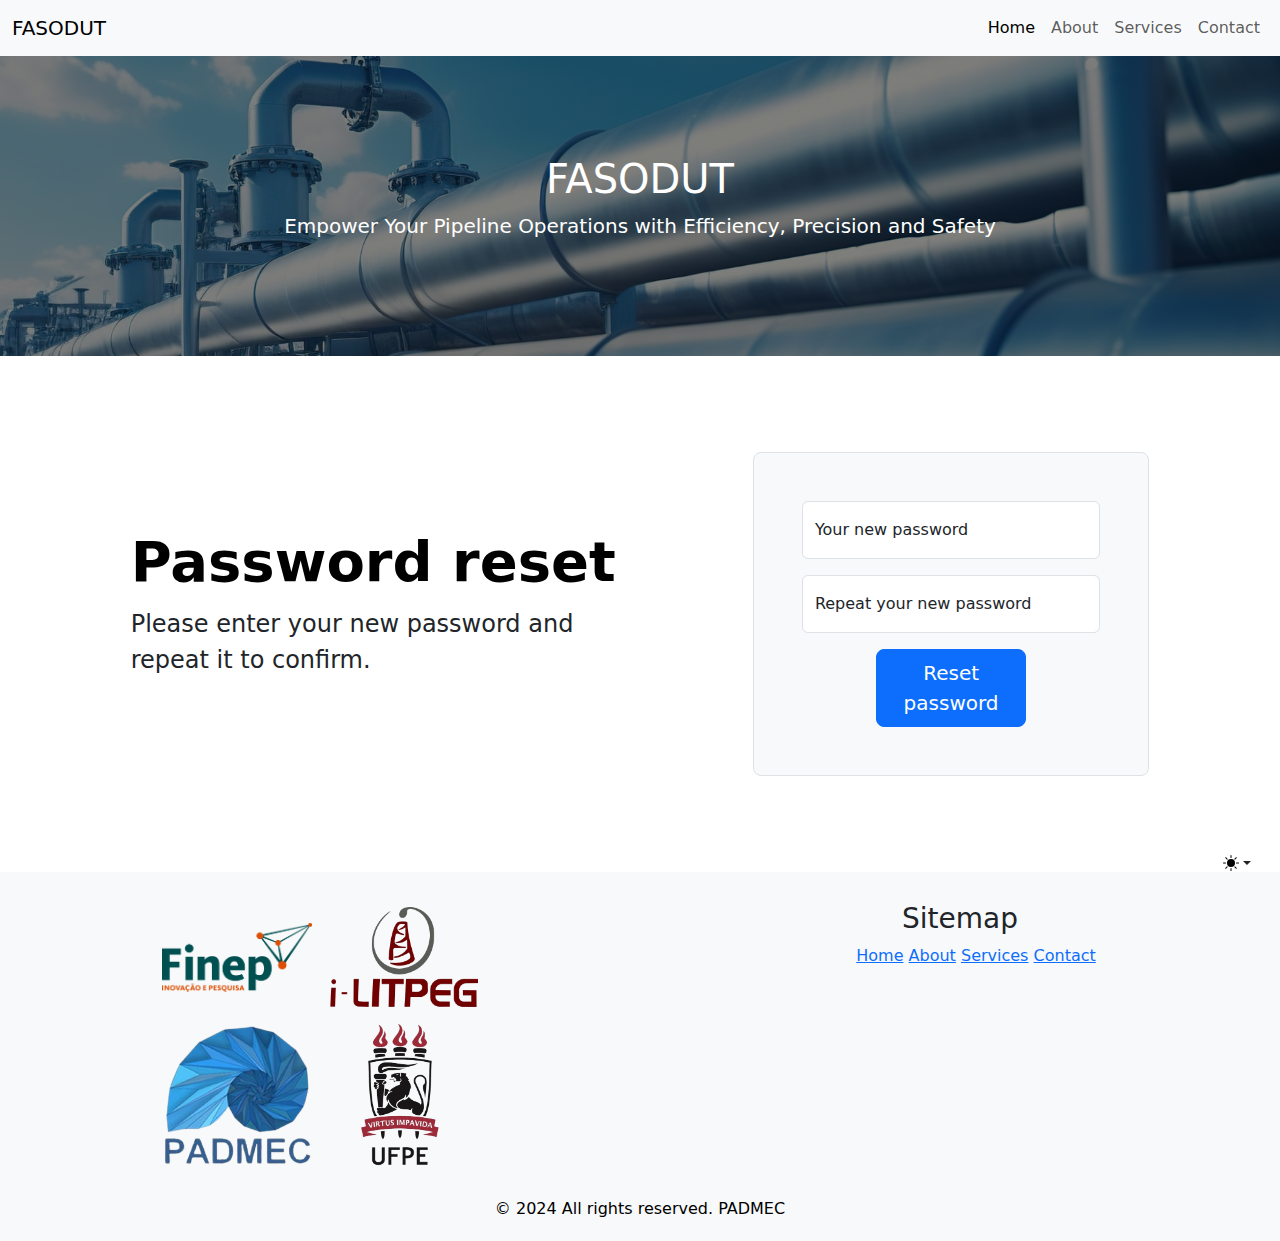
<file: reset_password.html>
<!DOCTYPE html>
<html lang="en" data-bs-theme="auto">
<head>
	<head><script src="./assets/js/color-modes.js"></script>
    <meta charset="UTF-8">
    <meta name="viewport" content="width=device-width, initial-scale=1.0">
    <title>FASODUT</title>
    <!-- Bootstrap CSS -->
    <link href="https://cdn.jsdelivr.net/npm/bootstrap@5.3.0/dist/css/bootstrap.min.css" rel="stylesheet">
    <!-- Custom CSS -->
    <link rel="stylesheet" href="styles.css">
</head>
<body>
    <!-- Navigation Bar -->
    <nav class="navbar navbar-expand-lg navbar-light bg-auto sticky-top bg-body-tertiary" >
        <div class="container-fluid">
            <a class="navbar-brand" href="#">FASODUT</a>
            <button class="navbar-toggler" type="button" data-bs-toggle="collapse" data-bs-target="#navbarNav" aria-controls="navbarNav" aria-expanded="false" aria-label="Toggle navigation">
                <span class="navbar-toggler-icon"></span>
            </button>
            <div class="collapse navbar-collapse" id="navbarNav">
                <ul class="navbar-nav ms-auto">
                    <li class="nav-item">
                        <a class="nav-link active" aria-current="page" href="#">Home</a>
                    </li>
                    <li class="nav-item">
                        <a class="nav-link" href="#">About</a>
                    </li>
                    <li class="nav-item">
                        <a class="nav-link" href="#">Services</a>
                    </li>
                    <li class="nav-item">
                        <a class="nav-link" href="#">Contact</a>
                    </li>
                </ul>
            </div>
        </div>
    </nav>

    <!-- Header with Image -->
    <header class="header-image text-center text-white d-flex">
        <div class="container my-auto">
            <h1 class="text-uppercase">FASODUT</h1>
            <p class="lead">Empower Your Pipeline Operations with Efficiency, Precision and Safety</p>
        </div>
    </header>

    <!-- Main Content -->
    <div class="container col-xl-10 col-xxl-8 px-4 py-5">
	    <div class="row align-items-center g-lg-5 py-5">
	      <div class="col-lg-7 text-center text-lg-start">
	        <h1 class="display-4 fw-bold lh-1 text-body-emphasis mb-3">Password reset</h1>
	        <p class="col-lg-10 fs-4">Please enter your new password and repeat it to confirm.</p>
	      </div>
	      <div class="col-md-10 mx-auto col-lg-5">
	        <form class="p-4 p-md-5 border rounded-3 bg-body-tertiary">
	          <div class="form-floating mb-3">
	            <input type="password" class="form-control" id="floatingInput" placeholder="name@example.com">
	            <label for="floatingInput">Your new password</label>
	          </div>
	          <div class="form-floating mb-3">
				<input type="password" class="form-control" id="floatingInput" placeholder="name@example.com">
				<label for="floatingInput">Repeat your new password</label>
	          </div>
	          <div class="d-grid gap-2 col-6 mx-auto">
	          	<button class="btn btn-lg btn-primary" type="submit">Reset password</button>
	          </div>
	        </form>
	      </div>
	    </div>
  </div>
    <!-- Footer -->
    <footer class="bg-auto text-center text-lg-start">
        <div class="footer-content ">
			<div class="footer-logos logos">
				<div>
				<img src="image/finep-logo.png" alt="Logo 1">
				<img src="image/i-litpeg-logo-nobg.png" alt="Logo 2">
				</div>
				<div>
				<img src="image/padmec-logo-nobg.png" alt="Logo 3">
				<img src="image/ufpe-logo-nobg.png" alt="Logo 4">
				</div>
			</div>
			<div class="footer-column">
				<h3>Sitemap</h3>
				<ul>
					<a href="#solutions">Home</a>
					<a href="#industries">About</a>
					<a href="#about">Services</a>
					<a href="#contact">Contact</a>
				</ul>
			</div>
		</div>
		<p>&copy; 2024 All rights reserved. PADMEC</p>
        <svg xmlns="http://www.w3.org/2000/svg" class="d-none">
				  <symbol id="check2" viewBox="0 0 16 16">
					<path d="M13.854 3.646a.5.5 0 0 1 0 .708l-7 7a.5.5 0 0 1-.708 0l-3.5-3.5a.5.5 0 1 1 .708-.708L6.5 10.293l6.646-6.647a.5.5 0 0 1 .708 0z"/>
				  </symbol>
				  <symbol id="circle-half" viewBox="0 0 16 16">
					<path d="M8 15A7 7 0 1 0 8 1v14zm0 1A8 8 0 1 1 8 0a8 8 0 0 1 0 16z"/>
				  </symbol>
				  <symbol id="moon-stars-fill" viewBox="0 0 16 16">
					<path d="M6 .278a.768.768 0 0 1 .08.858 7.208 7.208 0 0 0-.878 3.46c0 4.021 3.278 7.277 7.318 7.277.527 0 1.04-.055 1.533-.16a.787.787 0 0 1 .81.316.733.733 0 0 1-.031.893A8.349 8.349 0 0 1 8.344 16C3.734 16 0 12.286 0 7.71 0 4.266 2.114 1.312 5.124.06A.752.752 0 0 1 6 .278z"/>
					<path d="M10.794 3.148a.217.217 0 0 1 .412 0l.387 1.162c.173.518.579.924 1.097 1.097l1.162.387a.217.217 0 0 1 0 .412l-1.162.387a1.734 1.734 0 0 0-1.097 1.097l-.387 1.162a.217.217 0 0 1-.412 0l-.387-1.162A1.734 1.734 0 0 0 9.31 6.593l-1.162-.387a.217.217 0 0 1 0-.412l1.162-.387a1.734 1.734 0 0 0 1.097-1.097l.387-1.162zM13.863.099a.145.145 0 0 1 .274 0l.258.774c.115.346.386.617.732.732l.774.258a.145.145 0 0 1 0 .274l-.774.258a1.156 1.156 0 0 0-.732.732l-.258.774a.145.145 0 0 1-.274 0l-.258-.774a1.156 1.156 0 0 0-.732-.732l-.774-.258a.145.145 0 0 1 0-.274l.774-.258c.346-.115.617-.386.732-.732L13.863.1z"/>
				  </symbol>
				  <symbol id="sun-fill" viewBox="0 0 16 16">
					<path d="M8 12a4 4 0 1 0 0-8 4 4 0 0 0 0 8zM8 0a.5.5 0 0 1 .5.5v2a.5.5 0 0 1-1 0v-2A.5.5 0 0 1 8 0zm0 13a.5.5 0 0 1 .5.5v2a.5.5 0 0 1-1 0v-2A.5.5 0 0 1 8 13zm8-5a.5.5 0 0 1-.5.5h-2a.5.5 0 0 1 0-1h2a.5.5 0 0 1 .5.5zM3 8a.5.5 0 0 1-.5.5h-2a.5.5 0 0 1 0-1h2A.5.5 0 0 1 3 8zm10.657-5.657a.5.5 0 0 1 0 .707l-1.414 1.415a.5.5 0 1 1-.707-.708l1.414-1.414a.5.5 0 0 1 .707 0zm-9.193 9.193a.5.5 0 0 1 0 .707L3.05 13.657a.5.5 0 0 1-.707-.707l1.414-1.414a.5.5 0 0 1 .707 0zm9.193 2.121a.5.5 0 0 1-.707 0l-1.414-1.414a.5.5 0 0 1 .707-.707l1.414 1.414a.5.5 0 0 1 0 .707zM4.464 4.465a.5.5 0 0 1-.707 0L2.343 3.05a.5.5 0 1 1 .707-.707l1.414 1.414a.5.5 0 0 1 0 .708z"/>
				  </symbol>
				</svg>

				<div class="dropdown position-fixed bottom-0 end-0 mb-3 me-3 bd-mode-toggle">
				  <button class="btn btn-bd-primary py-2 dropdown-toggle d-flex align-items-center"
						  id="bd-theme"
						  type="button"
						  aria-expanded="false"
						  data-bs-toggle="dropdown"
						  aria-label="Toggle theme (auto)">
					<svg class="bi my-1 theme-icon-active" width="1em" height="1em"><use href="#circle-half"></use></svg>
					<span class="visually-hidden" id="bd-theme-text">Toggle theme</span>
				  </button>
				  <ul class="dropdown-menu dropdown-menu-end shadow" aria-labelledby="bd-theme-text">
					<li>
					  <button type="button" class="dropdown-item d-flex align-items-center" data-bs-theme-value="light" aria-pressed="false">
						<svg class="bi me-2 opacity-50" width="1em" height="1em"><use href="#sun-fill"></use></svg>
						Light
						<svg class="bi ms-auto d-none" width="1em" height="1em"><use href="#check2"></use></svg>
					  </button>
					</li>
					<li>
					  <button type="button" class="dropdown-item d-flex align-items-center" data-bs-theme-value="dark" aria-pressed="false">
						<svg class="bi me-2 opacity-50" width="1em" height="1em"><use href="#moon-stars-fill"></use></svg>
						Dark
						<svg class="bi ms-auto d-none" width="1em" height="1em"><use href="#check2"></use></svg>
					  </button>
					</li>
					<li>
					  <button type="button" class="dropdown-item d-flex align-items-center active" data-bs-theme-value="auto" aria-pressed="true">
						<svg class="bi me-2 opacity-50" width="1em" height="1em"><use href="#circle-half"></use></svg>
						Auto
						<svg class="bi ms-auto d-none" width="1em" height="1em"><use href="#check2"></use></svg>
					  </button>
					</li>
				  </ul>
				</div>

    </footer>

    <!-- Bootstrap JS -->
    <!--script src="https://cdn.jsdelivr.net/npm/bootstrap@5.3.0/dist/js/bootstrap.bundle.min.js"></script-->
    <script src="./assets/dist/js/bootstrap.bundle.min.js"></script>
    <!-- Custom JS -->


</body>
</html>
</file>
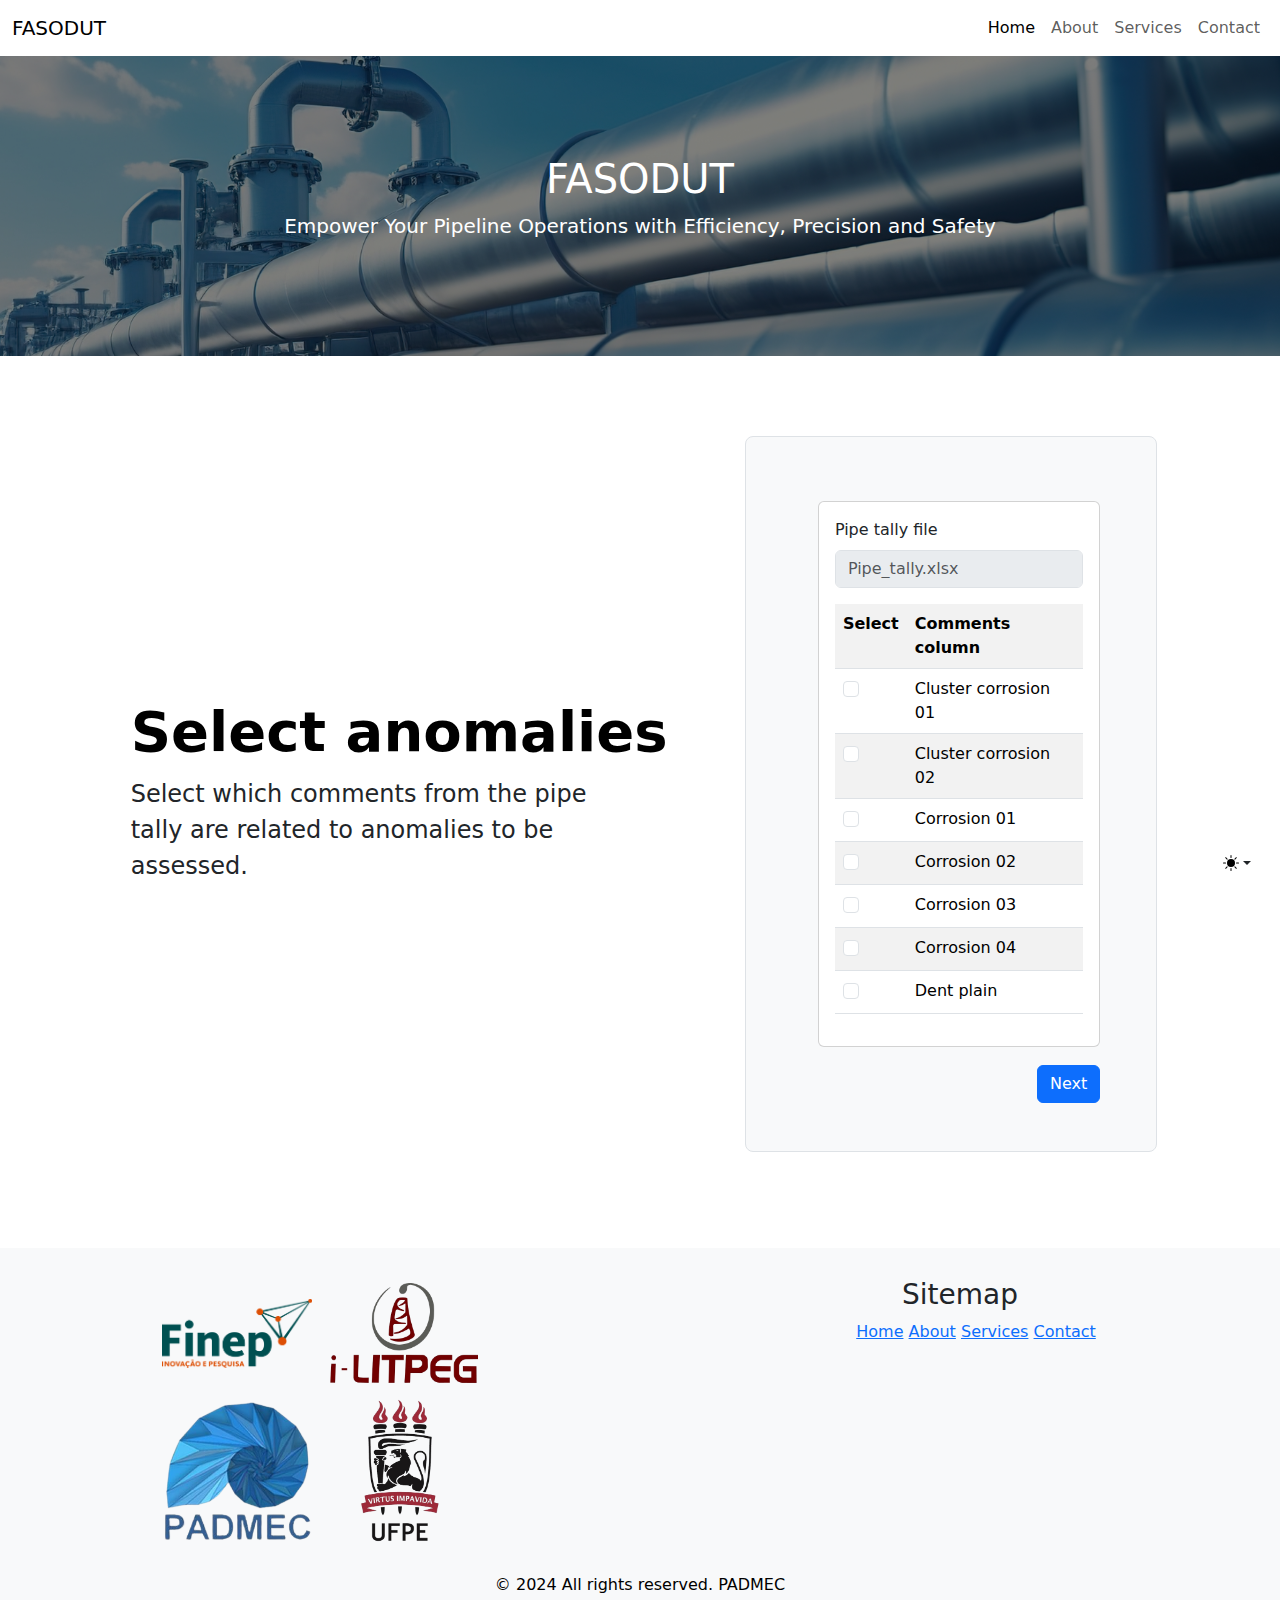
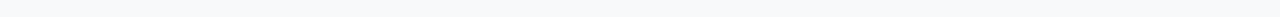
<file: select_anomalies.html>
<!DOCTYPE html>
<html lang="en" data-bs-theme="auto">
<head>
	<head><script src="../assets/js/color-modes.js"></script>
    <meta charset="UTF-8">
    <meta name="viewport" content="width=device-width, initial-scale=1.0">
    <title>FASODUT</title>
    <!-- Bootstrap CSS -->
    <link href="https://cdn.jsdelivr.net/npm/bootstrap@5.3.0/dist/css/bootstrap.min.css" rel="stylesheet">
    <!-- Custom CSS -->
    <link rel="stylesheet" href="styles.css">
</head>
<body>
    <!-- Navigation Bar -->
    <nav class="navbar navbar-expand-lg navbar-light bg-auto" >
        <div class="container-fluid">
            <a class="navbar-brand" href="#">FASODUT</a>
            <button class="navbar-toggler" type="button" data-bs-toggle="collapse" data-bs-target="#navbarNav" aria-controls="navbarNav" aria-expanded="false" aria-label="Toggle navigation">
                <span class="navbar-toggler-icon"></span>
            </button>
            <div class="collapse navbar-collapse" id="navbarNav">
                <ul class="navbar-nav ms-auto">
                    <li class="nav-item">
                        <a class="nav-link active" aria-current="page" href="#">Home</a>
                    </li>
                    <li class="nav-item">
                        <a class="nav-link" href="#">About</a>
                    </li>
                    <li class="nav-item">
                        <a class="nav-link" href="#">Services</a>
                    </li>
                    <li class="nav-item">
                        <a class="nav-link" href="#">Contact</a>
                    </li>
                </ul>
            </div>
        </div>
    </nav>

    <!-- Header with Image -->
    <header class="header-image text-center text-white d-flex">
        <div class="container my-auto">
            <h1 class="text-uppercase">FASODUT</h1>
            <p class="lead">Empower Your Pipeline Operations with Efficiency, Precision and Safety</p>
        </div>
    </header>

    <!-- Main Content -->
    <div class="container col-xl-10 col-xxl-8 px-4 py-5">
	    <div class="row align-items-center g-lg-5 py-5">
	      <div class="col-lg-7 text-center text-lg-start">
	        <h1 class="display-4 fw-bold lh-1 text-body-emphasis mb-3">Select anomalies</h1>
	        <p class="col-lg-10 fs-4">Select which comments from the pipe tally are related to anomalies to be assessed.</p>
	      </div>
	      <div class="col-md-10 mx-auto col-lg-5">
	      	        <form class="p-4 p-md-5 border rounded-3 bg-body-tertiary row g-3">

						<div class="form-check">
							<div class="card">
							  <div class="card-body">
								<div class="mb-3">
									<label for="file_name" class="form-label">Pipe tally file</label>
										<input type='text' class="form-control" id="file_name" placeholder="Pipe_tally.xlsx" disabled></input>
								</div>
							    <table class="table table-striped" >
									<tr><th>Select</th><th>Comments column</th></tr>
									<tr><td>
									<div class="form-check">
										<input class="form-check-input" type="checkbox" value="" id="flexCheckDefault">
									</div></td>
										</td><td>Cluster corrosion 01</td>
									<tr><td>
									<div class="form-check">
										<input class="form-check-input" type="checkbox" value="" id="flexCheckDefault">
									</div></td>
										</td><td>Cluster corrosion 02</td></tr>
									<tr><td>
									<div class="form-check">
										<input class="form-check-input" type="checkbox" value="" id="flexCheckDefault">
									</div></td>
										<td>Corrosion 01</td></tr>
									<tr><td>
									<div class="form-check">
										<input class="form-check-input" type="checkbox" value="" id="flexCheckDefault">
									</div></td>
										</td><td>Corrosion 02</td></tr>
									<tr><td>
									<div class="form-check">
										<input class="form-check-input" type="checkbox" value="" id="flexCheckDefault">
									</div></td>
										<td>Corrosion 03</td></tr>
									<tr><td>
									<div class="form-check">
										<input class="form-check-input" type="checkbox" value="" id="flexCheckDefault">
									</div></td>
										</td><td>Corrosion 04</td></tr>
									<tr><td>
									<div class="form-check">
										<input class="form-check-input" type="checkbox" value="" id="flexCheckDefault">
									</div></td>
									</td><td>Dent plain</td></tr>
								</table>
							  </div>
							</div>
						</div>
						<div class="d-grid gap-2 d-md-flex justify-content-md-end">
							<button type="submit" class="btn btn-primary">Next</button>
							<!--button class="btn btn-primary" onClick="loadNewPage()">Test</button-->
						</div>
	        </form>
	      </div>
	    </div>
  </div>
    <!-- Footer -->
    <footer class="bg-auto text-center text-lg-start">
        <div class="footer-content ">
			<div class="footer-logos logos">
				<div>
				<img src="image/finep-logo.png" alt="Logo 1">
				<img src="image/i-litpeg-logo-nobg.png" alt="Logo 2">
				</div>
				<div>
				<img src="image/padmec-logo-nobg.png" alt="Logo 3">
				<img src="image/ufpe-logo-nobg.png" alt="Logo 4">
				</div>
			</div>
			<div class="footer-column">
				<h3>Sitemap</h3>
				<ul>
					<a href="#solutions">Home</a>
					<a href="#industries">About</a>
					<a href="#about">Services</a>
					<a href="#contact">Contact</a>
				</ul>
			</div>
		</div>
		<p>&copy; 2024 All rights reserved. PADMEC</p>
        <svg xmlns="http://www.w3.org/2000/svg" class="d-none">
				  <symbol id="check2" viewBox="0 0 16 16">
					<path d="M13.854 3.646a.5.5 0 0 1 0 .708l-7 7a.5.5 0 0 1-.708 0l-3.5-3.5a.5.5 0 1 1 .708-.708L6.5 10.293l6.646-6.647a.5.5 0 0 1 .708 0z"/>
				  </symbol>
				  <symbol id="circle-half" viewBox="0 0 16 16">
					<path d="M8 15A7 7 0 1 0 8 1v14zm0 1A8 8 0 1 1 8 0a8 8 0 0 1 0 16z"/>
				  </symbol>
				  <symbol id="moon-stars-fill" viewBox="0 0 16 16">
					<path d="M6 .278a.768.768 0 0 1 .08.858 7.208 7.208 0 0 0-.878 3.46c0 4.021 3.278 7.277 7.318 7.277.527 0 1.04-.055 1.533-.16a.787.787 0 0 1 .81.316.733.733 0 0 1-.031.893A8.349 8.349 0 0 1 8.344 16C3.734 16 0 12.286 0 7.71 0 4.266 2.114 1.312 5.124.06A.752.752 0 0 1 6 .278z"/>
					<path d="M10.794 3.148a.217.217 0 0 1 .412 0l.387 1.162c.173.518.579.924 1.097 1.097l1.162.387a.217.217 0 0 1 0 .412l-1.162.387a1.734 1.734 0 0 0-1.097 1.097l-.387 1.162a.217.217 0 0 1-.412 0l-.387-1.162A1.734 1.734 0 0 0 9.31 6.593l-1.162-.387a.217.217 0 0 1 0-.412l1.162-.387a1.734 1.734 0 0 0 1.097-1.097l.387-1.162zM13.863.099a.145.145 0 0 1 .274 0l.258.774c.115.346.386.617.732.732l.774.258a.145.145 0 0 1 0 .274l-.774.258a1.156 1.156 0 0 0-.732.732l-.258.774a.145.145 0 0 1-.274 0l-.258-.774a1.156 1.156 0 0 0-.732-.732l-.774-.258a.145.145 0 0 1 0-.274l.774-.258c.346-.115.617-.386.732-.732L13.863.1z"/>
				  </symbol>
				  <symbol id="sun-fill" viewBox="0 0 16 16">
					<path d="M8 12a4 4 0 1 0 0-8 4 4 0 0 0 0 8zM8 0a.5.5 0 0 1 .5.5v2a.5.5 0 0 1-1 0v-2A.5.5 0 0 1 8 0zm0 13a.5.5 0 0 1 .5.5v2a.5.5 0 0 1-1 0v-2A.5.5 0 0 1 8 13zm8-5a.5.5 0 0 1-.5.5h-2a.5.5 0 0 1 0-1h2a.5.5 0 0 1 .5.5zM3 8a.5.5 0 0 1-.5.5h-2a.5.5 0 0 1 0-1h2A.5.5 0 0 1 3 8zm10.657-5.657a.5.5 0 0 1 0 .707l-1.414 1.415a.5.5 0 1 1-.707-.708l1.414-1.414a.5.5 0 0 1 .707 0zm-9.193 9.193a.5.5 0 0 1 0 .707L3.05 13.657a.5.5 0 0 1-.707-.707l1.414-1.414a.5.5 0 0 1 .707 0zm9.193 2.121a.5.5 0 0 1-.707 0l-1.414-1.414a.5.5 0 0 1 .707-.707l1.414 1.414a.5.5 0 0 1 0 .707zM4.464 4.465a.5.5 0 0 1-.707 0L2.343 3.05a.5.5 0 1 1 .707-.707l1.414 1.414a.5.5 0 0 1 0 .708z"/>
				  </symbol>
				</svg>

				<div class="dropdown position-fixed bottom-0 end-0 mb-3 me-3 bd-mode-toggle">
				  <button class="btn btn-bd-primary py-2 dropdown-toggle d-flex align-items-center"
						  id="bd-theme"
						  type="button"
						  aria-expanded="false"
						  data-bs-toggle="dropdown"
						  aria-label="Toggle theme (auto)">
					<svg class="bi my-1 theme-icon-active" width="1em" height="1em"><use href="#circle-half"></use></svg>
					<span class="visually-hidden" id="bd-theme-text">Toggle theme</span>
				  </button>
				  <ul class="dropdown-menu dropdown-menu-end shadow" aria-labelledby="bd-theme-text">
					<li>
					  <button type="button" class="dropdown-item d-flex align-items-center" data-bs-theme-value="light" aria-pressed="false">
						<svg class="bi me-2 opacity-50" width="1em" height="1em"><use href="#sun-fill"></use></svg>
						Light
						<svg class="bi ms-auto d-none" width="1em" height="1em"><use href="#check2"></use></svg>
					  </button>
					</li>
					<li>
					  <button type="button" class="dropdown-item d-flex align-items-center" data-bs-theme-value="dark" aria-pressed="false">
						<svg class="bi me-2 opacity-50" width="1em" height="1em"><use href="#moon-stars-fill"></use></svg>
						Dark
						<svg class="bi ms-auto d-none" width="1em" height="1em"><use href="#check2"></use></svg>
					  </button>
					</li>
					<li>
					  <button type="button" class="dropdown-item d-flex align-items-center active" data-bs-theme-value="auto" aria-pressed="true">
						<svg class="bi me-2 opacity-50" width="1em" height="1em"><use href="#circle-half"></use></svg>
						Auto
						<svg class="bi ms-auto d-none" width="1em" height="1em"><use href="#check2"></use></svg>
					  </button>
					</li>
				  </ul>
				</div>

    </footer>

    <!-- Bootstrap JS -->
    <!--script src="https://cdn.jsdelivr.net/npm/bootstrap@5.3.0/dist/js/bootstrap.bundle.min.js"></script-->
    <script src="../assets/dist/js/bootstrap.bundle.min.js"></script>
    <script src="./script.js"></script>
    <!-- Custom JS -->


</body>
</html>
</file>
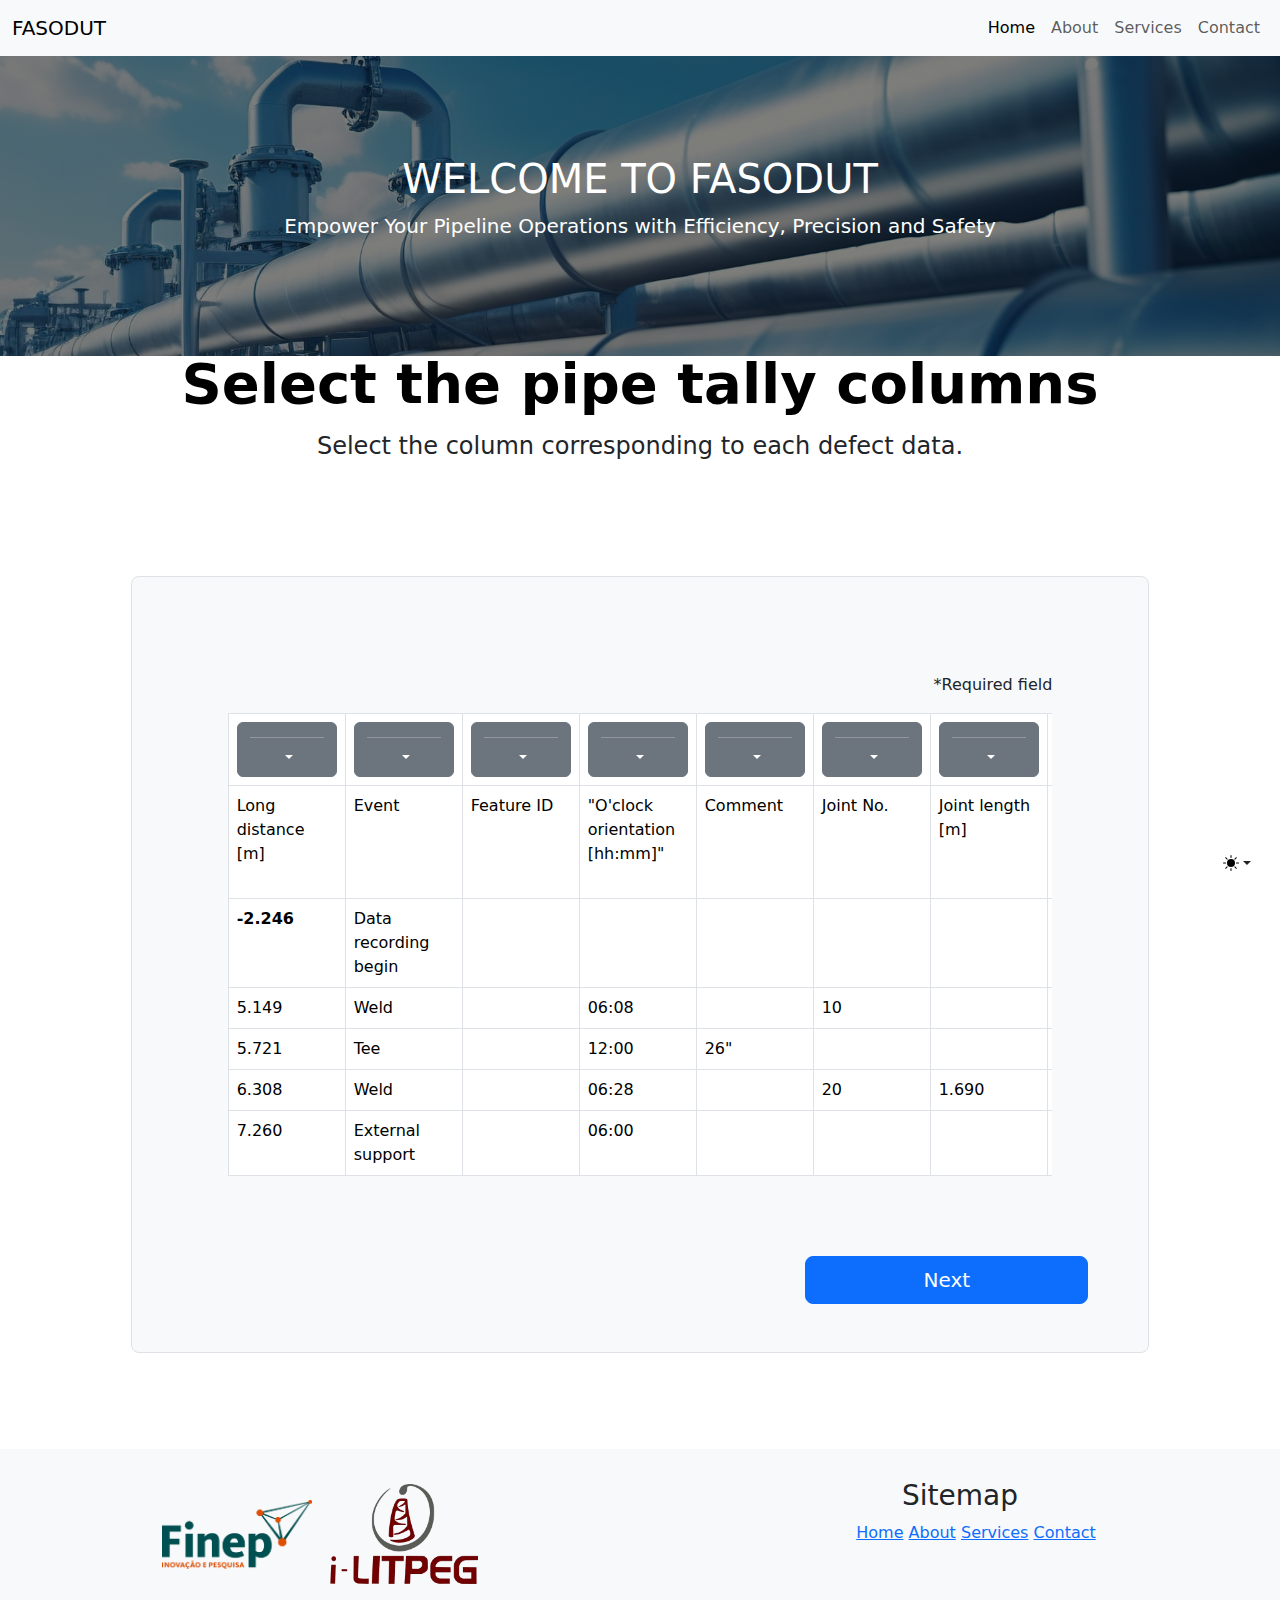
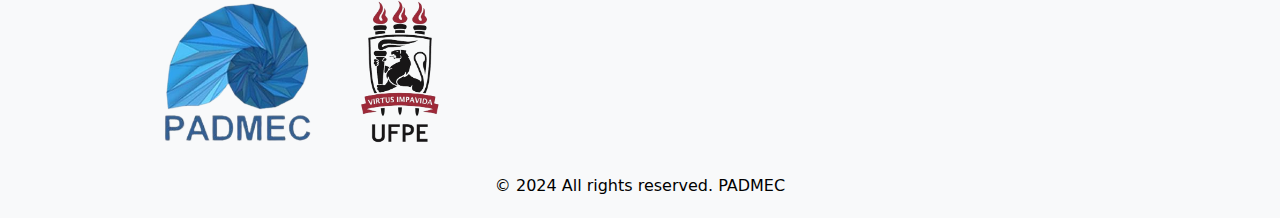
<file: select_columns.html>
<!DOCTYPE html>
<html lang="en" data-bs-theme="auto">
<head>
	<head><script src="./assets/js/color-modes.js"></script>
    <meta charset="UTF-8">
    <meta name="viewport" content="width=device-width, initial-scale=1.0">
    <title>FASODUT</title>
    <!-- Bootstrap CSS -->
    <link href="https://cdn.jsdelivr.net/npm/bootstrap@5.3.0/dist/css/bootstrap.min.css" rel="stylesheet">
    <!-- Custom CSS -->
    <link rel="stylesheet" href="styles.css">
</head>
<body>
    <!-- Navigation Bar -->
    <nav class="navbar navbar-expand-lg navbar-light bg-auto sticky-top bg-body-tertiary" >
        <div class="container-fluid">
            <a class="navbar-brand" href="#">FASODUT</a>
            <button class="navbar-toggler" type="button" data-bs-toggle="collapse" data-bs-target="#navbarNav" aria-controls="navbarNav" aria-expanded="false" aria-label="Toggle navigation">
                <span class="navbar-toggler-icon"></span>
            </button>
            <div class="collapse navbar-collapse" id="navbarNav">
                <ul class="navbar-nav ms-auto">
                    <li class="nav-item">
                        <a class="nav-link active" aria-current="page" href="#">Home</a>
                    </li>
                    <li class="nav-item">
                        <a class="nav-link" href="#">About</a>
                    </li>
                    <li class="nav-item">
                        <a class="nav-link" href="#">Services</a>
                    </li>
                    <li class="nav-item">
                        <a class="nav-link" href="#">Contact</a>
                    </li>
                </ul>
            </div>
        </div>
    </nav>

    <!-- Header with Image -->
    <header class="header-image text-center text-white d-flex">
        <div class="container my-auto">
            <h1 class="text-uppercase">Welcome to FASODUT</h1>
            <p class="lead">Empower Your Pipeline Operations with Efficiency, Precision and Safety</p>
        </div>
    </header>
<div class="text-center text-center text-center">
	        <h1 class="display-4 fw-bold lh-1 text-body-emphasis mb-3">Select the pipe tally columns</h1>
	        <p class="fs-4 fs-4">Select the column corresponding to each defect data.</p>
	      </div>


    <!-- Main Content -->
    <div class="container col-xl-10 col-xxl-8 px-4 py-5">
	    <div class="row align-items-center g-lg-5 py-5">
	      <div class="col-lg-12 text-center text-lg-start">
			<div class="p-4 p-md-5 border rounded-3 bg-body-tertiary">
	          <div class="form-floating mb-3">
	          <form class="p-4 p-md-5 rounded-3 bg-body-tertiary">
	          <p  class="text-end">*Required field</p>
	          <div class="table-responsive" style="max-height: 500px;">
	            <table class="table table table-bordered ">
				  <thead>
				    <tr>
				    <th scope="col"><button class="btn btn-secondary dropdown-toggle" type="button" style="width: 100px;" data-bs-toggle="dropdown" aria-expanded="false">
						<hr class="my-2">
					</button>
						<ul class="dropdown-menu">
							<li><a class="dropdown-item" href="#">Defect length*</a></li>
							<li><a class="dropdown-item" href="#">Defect width*</a></li>
							<li><a class="dropdown-item" href="#">Defect depth*</a></li>
							<li><a class="dropdown-item" href="#">Longitudinal position*</a></li>
							<li><a class="dropdown-item" href="#">Angular position*</a></li>
							<li><a class="dropdown-item" href="#">Defect surface*</a></li>
							<li><a class="dropdown-item" href="#">Defect type definition*</a></li>
							<li><a class="dropdown-item" href="#">Latitude</a></li>
							<li><a class="dropdown-item" href="#">Longitude</a></li>
						</ul>
					</th>
					<th scope="col"><button class="btn btn-secondary dropdown-toggle" type="button" style="width: 100px;" data-bs-toggle="dropdown" aria-expanded="false">
						<hr class="my-2">
					</button>
						<ul class="dropdown-menu">
							<li><a class="dropdown-item" href="#">Defect length*</a></li>
							<li><a class="dropdown-item" href="#">Defect width*</a></li>
							<li><a class="dropdown-item" href="#">Defect depth*</a></li>
							<li><a class="dropdown-item" href="#">Longitudinal position*</a></li>
							<li><a class="dropdown-item" href="#">Angular position*</a></li>
							<li><a class="dropdown-item" href="#">Defect surface*</a></li>
							<li><a class="dropdown-item" href="#">Defect type definition*</a></li>
							<li><a class="dropdown-item" href="#">Latitude</a></li>
							<li><a class="dropdown-item" href="#">Longitude</a></li>
						</ul>
					</th>
<th scope="col"><button class="btn btn-secondary dropdown-toggle" type="button" style="width: 100px;" data-bs-toggle="dropdown" aria-expanded="false">
						<hr class="my-2">
					</button>
						<ul class="dropdown-menu">
							<li><a class="dropdown-item" href="#">Defect length*</a></li>
							<li><a class="dropdown-item" href="#">Defect width*</a></li>
							<li><a class="dropdown-item" href="#">Defect depth*</a></li>
							<li><a class="dropdown-item" href="#">Longitudinal position*</a></li>
							<li><a class="dropdown-item" href="#">Angular position*</a></li>
							<li><a class="dropdown-item" href="#">Defect surface*</a></li>
							<li><a class="dropdown-item" href="#">Defect type definition*</a></li>
							<li><a class="dropdown-item" href="#">Latitude</a></li>
							<li><a class="dropdown-item" href="#">Longitude</a></li>
						</ul>
					</th>
<th scope="col"><button class="btn btn-secondary dropdown-toggle" type="button" style="width: 100px;" data-bs-toggle="dropdown" aria-expanded="false">
						<hr class="my-2">
					</button>
						<ul class="dropdown-menu">
							<li><a class="dropdown-item" href="#">Defect length*</a></li>
							<li><a class="dropdown-item" href="#">Defect width*</a></li>
							<li><a class="dropdown-item" href="#">Defect depth*</a></li>
							<li><a class="dropdown-item" href="#">Longitudinal position*</a></li>
							<li><a class="dropdown-item" href="#">Angular position*</a></li>
							<li><a class="dropdown-item" href="#">Defect surface*</a></li>
							<li><a class="dropdown-item" href="#">Defect type definition*</a></li>
							<li><a class="dropdown-item" href="#">Latitude</a></li>
							<li><a class="dropdown-item" href="#">Longitude</a></li>
						</ul>
					</th>
<th scope="col"><button class="btn btn-secondary dropdown-toggle" type="button" style="width: 100px;" data-bs-toggle="dropdown" aria-expanded="false">
						<hr class="my-2">
					</button>
						<ul class="dropdown-menu">
							<li><a class="dropdown-item" href="#">Defect length*</a></li>
							<li><a class="dropdown-item" href="#">Defect width*</a></li>
							<li><a class="dropdown-item" href="#">Defect depth*</a></li>
							<li><a class="dropdown-item" href="#">Longitudinal position*</a></li>
							<li><a class="dropdown-item" href="#">Angular position*</a></li>
							<li><a class="dropdown-item" href="#">Defect surface*</a></li>
							<li><a class="dropdown-item" href="#">Defect type definition*</a></li>
							<li><a class="dropdown-item" href="#">Latitude</a></li>
							<li><a class="dropdown-item" href="#">Longitude</a></li>
						</ul>
					</th>
<th scope="col"><button class="btn btn-secondary dropdown-toggle" type="button" style="width: 100px;" data-bs-toggle="dropdown" aria-expanded="false">
						<hr class="my-2">
					</button>
						<ul class="dropdown-menu">
							<li><a class="dropdown-item" href="#">Defect length*</a></li>
							<li><a class="dropdown-item" href="#">Defect width*</a></li>
							<li><a class="dropdown-item" href="#">Defect depth*</a></li>
							<li><a class="dropdown-item" href="#">Longitudinal position*</a></li>
							<li><a class="dropdown-item" href="#">Angular position*</a></li>
							<li><a class="dropdown-item" href="#">Defect surface*</a></li>
							<li><a class="dropdown-item" href="#">Defect type definition*</a></li>
							<li><a class="dropdown-item" href="#">Latitude</a></li>
							<li><a class="dropdown-item" href="#">Longitude</a></li>
						</ul>
					</th>
<th scope="col"><button class="btn btn-secondary dropdown-toggle" type="button" style="width: 100px;" data-bs-toggle="dropdown" aria-expanded="false">
						<hr class="my-2">
					</button>
						<ul class="dropdown-menu">
							<li><a class="dropdown-item" href="#">Defect length*</a></li>
							<li><a class="dropdown-item" href="#">Defect width*</a></li>
							<li><a class="dropdown-item" href="#">Defect depth*</a></li>
							<li><a class="dropdown-item" href="#">Longitudinal position*</a></li>
							<li><a class="dropdown-item" href="#">Angular position*</a></li>
							<li><a class="dropdown-item" href="#">Defect surface*</a></li>
							<li><a class="dropdown-item" href="#">Defect type definition*</a></li>
							<li><a class="dropdown-item" href="#">Latitude</a></li>
							<li><a class="dropdown-item" href="#">Longitude</a></li>
						</ul>
					</th>
<th scope="col"><button class="btn btn-secondary dropdown-toggle" type="button" style="width: 100px;" data-bs-toggle="dropdown" aria-expanded="false">
						<hr class="my-2">
					</button>
						<ul class="dropdown-menu">
							<li><a class="dropdown-item" href="#">Defect length*</a></li>
							<li><a class="dropdown-item" href="#">Defect width*</a></li>
							<li><a class="dropdown-item" href="#">Defect depth*</a></li>
							<li><a class="dropdown-item" href="#">Longitudinal position*</a></li>
							<li><a class="dropdown-item" href="#">Angular position*</a></li>
							<li><a class="dropdown-item" href="#">Defect surface*</a></li>
							<li><a class="dropdown-item" href="#">Defect type definition*</a></li>
							<li><a class="dropdown-item" href="#">Latitude</a></li>
							<li><a class="dropdown-item" href="#">Longitude</a></li>
						</ul>
					</th>
<th scope="col"><button class="btn btn-secondary dropdown-toggle" type="button" style="width: 100px;" data-bs-toggle="dropdown" aria-expanded="false">
						<hr class="my-2">
					</button>
						<ul class="dropdown-menu">
							<li><a class="dropdown-item" href="#">Defect length*</a></li>
							<li><a class="dropdown-item" href="#">Defect width*</a></li>
							<li><a class="dropdown-item" href="#">Defect depth*</a></li>
							<li><a class="dropdown-item" href="#">Longitudinal position*</a></li>
							<li><a class="dropdown-item" href="#">Angular position*</a></li>
							<li><a class="dropdown-item" href="#">Defect surface*</a></li>
							<li><a class="dropdown-item" href="#">Defect type definition*</a></li>
							<li><a class="dropdown-item" href="#">Latitude</a></li>
							<li><a class="dropdown-item" href="#">Longitude</a></li>
						</ul>
					</th>
<th scope="col"><button class="btn btn-secondary dropdown-toggle" type="button" style="width: 100px;" data-bs-toggle="dropdown" aria-expanded="false">
						<hr class="my-2">
					</button>
						<ul class="dropdown-menu">
							<li><a class="dropdown-item" href="#">Defect length*</a></li>
							<li><a class="dropdown-item" href="#">Defect width*</a></li>
							<li><a class="dropdown-item" href="#">Defect depth*</a></li>
							<li><a class="dropdown-item" href="#">Longitudinal position*</a></li>
							<li><a class="dropdown-item" href="#">Angular position*</a></li>
							<li><a class="dropdown-item" href="#">Defect surface*</a></li>
							<li><a class="dropdown-item" href="#">Defect type definition*</a></li>
							<li><a class="dropdown-item" href="#">Latitude</a></li>
							<li><a class="dropdown-item" href="#">Longitude</a></li>
						</ul>
					</th>
<th scope="col"><button class="btn btn-secondary dropdown-toggle" type="button" style="width: 100px;" data-bs-toggle="dropdown" aria-expanded="false">
						<hr class="my-2">
					</button>
						<ul class="dropdown-menu">
							<li><a class="dropdown-item" href="#">Defect length*</a></li>
							<li><a class="dropdown-item" href="#">Defect width*</a></li>
							<li><a class="dropdown-item" href="#">Defect depth*</a></li>
							<li><a class="dropdown-item" href="#">Longitudinal position*</a></li>
							<li><a class="dropdown-item" href="#">Angular position*</a></li>
							<li><a class="dropdown-item" href="#">Defect surface*</a></li>
							<li><a class="dropdown-item" href="#">Defect type definition*</a></li>
							<li><a class="dropdown-item" href="#">Latitude</a></li>
							<li><a class="dropdown-item" href="#">Longitude</a></li>
						</ul>
					</th>
<th scope="col"><button class="btn btn-secondary dropdown-toggle" type="button" style="width: 100px;" data-bs-toggle="dropdown" aria-expanded="false">
						<hr class="my-2">
					</button>
						<ul class="dropdown-menu">
							<li><a class="dropdown-item" href="#">Defect length*</a></li>
							<li><a class="dropdown-item" href="#">Defect width*</a></li>
							<li><a class="dropdown-item" href="#">Defect depth*</a></li>
							<li><a class="dropdown-item" href="#">Longitudinal position*</a></li>
							<li><a class="dropdown-item" href="#">Angular position*</a></li>
							<li><a class="dropdown-item" href="#">Defect surface*</a></li>
							<li><a class="dropdown-item" href="#">Defect type definition*</a></li>
							<li><a class="dropdown-item" href="#">Latitude</a></li>
							<li><a class="dropdown-item" href="#">Longitude</a></li>
						</ul>
					</th>
<th scope="col"><button class="btn btn-secondary dropdown-toggle" type="button" style="width: 100px;" data-bs-toggle="dropdown" aria-expanded="false">
						<hr class="my-2">
					</button>
						<ul class="dropdown-menu">
							<li><a class="dropdown-item" href="#">Defect length*</a></li>
							<li><a class="dropdown-item" href="#">Defect width*</a></li>
							<li><a class="dropdown-item" href="#">Defect depth*</a></li>
							<li><a class="dropdown-item" href="#">Longitudinal position*</a></li>
							<li><a class="dropdown-item" href="#">Angular position*</a></li>
							<li><a class="dropdown-item" href="#">Defect surface*</a></li>
							<li><a class="dropdown-item" href="#">Defect type definition*</a></li>
							<li><a class="dropdown-item" href="#">Latitude</a></li>
							<li><a class="dropdown-item" href="#">Longitude</a></li>
						</ul>
					</th>
<th scope="col"><button class="btn btn-secondary dropdown-toggle" type="button" style="width: 100px;" data-bs-toggle="dropdown" aria-expanded="false">
						<hr class="my-2">
					</button>
						<ul class="dropdown-menu">
							<li><a class="dropdown-item" href="#">Defect length*</a></li>
							<li><a class="dropdown-item" href="#">Defect width*</a></li>
							<li><a class="dropdown-item" href="#">Defect depth*</a></li>
							<li><a class="dropdown-item" href="#">Longitudinal position*</a></li>
							<li><a class="dropdown-item" href="#">Angular position*</a></li>
							<li><a class="dropdown-item" href="#">Defect surface*</a></li>
							<li><a class="dropdown-item" href="#">Defect type definition*</a></li>
							<li><a class="dropdown-item" href="#">Latitude</a></li>
							<li><a class="dropdown-item" href="#">Longitude</a></li>
						</ul>
					</th>
<th scope="col"><button class="btn btn-secondary dropdown-toggle" type="button" style="width: 100px;" data-bs-toggle="dropdown" aria-expanded="false">
						<hr class="my-2">
					</button>
						<ul class="dropdown-menu">
							<li><a class="dropdown-item" href="#">Defect length*</a></li>
							<li><a class="dropdown-item" href="#">Defect width*</a></li>
							<li><a class="dropdown-item" href="#">Defect depth*</a></li>
							<li><a class="dropdown-item" href="#">Longitudinal position*</a></li>
							<li><a class="dropdown-item" href="#">Angular position*</a></li>
							<li><a class="dropdown-item" href="#">Defect surface*</a></li>
							<li><a class="dropdown-item" href="#">Defect type definition*</a></li>
							<li><a class="dropdown-item" href="#">Latitude</a></li>
							<li><a class="dropdown-item" href="#">Longitude</a></li>
						</ul>
					</th>
<th scope="col"><button class="btn btn-secondary dropdown-toggle" type="button" style="width: 100px;" data-bs-toggle="dropdown" aria-expanded="false">
						<hr class="my-2">
					</button>
						<ul class="dropdown-menu">
							<li><a class="dropdown-item" href="#">Defect length*</a></li>
							<li><a class="dropdown-item" href="#">Defect width*</a></li>
							<li><a class="dropdown-item" href="#">Defect depth*</a></li>
							<li><a class="dropdown-item" href="#">Longitudinal position*</a></li>
							<li><a class="dropdown-item" href="#">Angular position*</a></li>
							<li><a class="dropdown-item" href="#">Defect surface*</a></li>
							<li><a class="dropdown-item" href="#">Defect type definition*</a></li>
							<li><a class="dropdown-item" href="#">Latitude</a></li>
							<li><a class="dropdown-item" href="#">Longitude</a></li>
						</ul>
					</th>
<th scope="col"><button class="btn btn-secondary dropdown-toggle" type="button" style="width: 100px;" data-bs-toggle="dropdown" aria-expanded="false">
						<hr class="my-2">
					</button>
						<ul class="dropdown-menu">
							<li><a class="dropdown-item" href="#">Defect length*</a></li>
							<li><a class="dropdown-item" href="#">Defect width*</a></li>
							<li><a class="dropdown-item" href="#">Defect depth*</a></li>
							<li><a class="dropdown-item" href="#">Longitudinal position*</a></li>
							<li><a class="dropdown-item" href="#">Angular position*</a></li>
							<li><a class="dropdown-item" href="#">Defect surface*</a></li>
							<li><a class="dropdown-item" href="#">Defect type definition*</a></li>
							<li><a class="dropdown-item" href="#">Latitude</a></li>
							<li><a class="dropdown-item" href="#">Longitude</a></li>
						</ul>
					</th>
<th scope="col"><button class="btn btn-secondary dropdown-toggle" type="button" style="width: 100px;" data-bs-toggle="dropdown" aria-expanded="false">
						<hr class="my-2">
					</button>
						<ul class="dropdown-menu">
							<li><a class="dropdown-item" href="#">Defect length*</a></li>
							<li><a class="dropdown-item" href="#">Defect width*</a></li>
							<li><a class="dropdown-item" href="#">Defect depth*</a></li>
							<li><a class="dropdown-item" href="#">Longitudinal position*</a></li>
							<li><a class="dropdown-item" href="#">Angular position*</a></li>
							<li><a class="dropdown-item" href="#">Defect surface*</a></li>
							<li><a class="dropdown-item" href="#">Defect type definition*</a></li>
							<li><a class="dropdown-item" href="#">Latitude</a></li>
							<li><a class="dropdown-item" href="#">Longitude</a></li>
						</ul>
					</th>
<th scope="col"><button class="btn btn-secondary dropdown-toggle" type="button" style="width: 100px;" data-bs-toggle="dropdown" aria-expanded="false">
						<hr class="my-2">
					</button>
						<ul class="dropdown-menu">
							<li><a class="dropdown-item" href="#">Defect length*</a></li>
							<li><a class="dropdown-item" href="#">Defect width*</a></li>
							<li><a class="dropdown-item" href="#">Defect depth*</a></li>
							<li><a class="dropdown-item" href="#">Longitudinal position*</a></li>
							<li><a class="dropdown-item" href="#">Angular position*</a></li>
							<li><a class="dropdown-item" href="#">Defect surface*</a></li>
							<li><a class="dropdown-item" href="#">Defect type definition*</a></li>
							<li><a class="dropdown-item" href="#">Latitude</a></li>
							<li><a class="dropdown-item" href="#">Longitude</a></li>
						</ul>
					</th>
<th scope="col"><button class="btn btn-secondary dropdown-toggle" type="button" style="width: 100px;" data-bs-toggle="dropdown" aria-expanded="false">
						<hr class="my-2">
					</button>
						<ul class="dropdown-menu">
							<li><a class="dropdown-item" href="#">Defect length*</a></li>
							<li><a class="dropdown-item" href="#">Defect width*</a></li>
							<li><a class="dropdown-item" href="#">Defect depth*</a></li>
							<li><a class="dropdown-item" href="#">Longitudinal position*</a></li>
							<li><a class="dropdown-item" href="#">Angular position*</a></li>
							<li><a class="dropdown-item" href="#">Defect surface*</a></li>
							<li><a class="dropdown-item" href="#">Defect type definition*</a></li>
							<li><a class="dropdown-item" href="#">Latitude</a></li>
							<li><a class="dropdown-item" href="#">Longitude</a></li>
						</ul>
					</th>
<th scope="col"><button class="btn btn-secondary dropdown-toggle" type="button" style="width: 100px;" data-bs-toggle="dropdown" aria-expanded="false">
						<hr class="my-2">
					</button>
						<ul class="dropdown-menu">
							<li><a class="dropdown-item" href="#">Defect length*</a></li>
							<li><a class="dropdown-item" href="#">Defect width*</a></li>
							<li><a class="dropdown-item" href="#">Defect depth*</a></li>
							<li><a class="dropdown-item" href="#">Longitudinal position*</a></li>
							<li><a class="dropdown-item" href="#">Angular position*</a></li>
							<li><a class="dropdown-item" href="#">Defect surface*</a></li>
							<li><a class="dropdown-item" href="#">Defect type definition*</a></li>
							<li><a class="dropdown-item" href="#">Latitude</a></li>
							<li><a class="dropdown-item" href="#">Longitude</a></li>
						</ul>
					</th>
<th scope="col"><button class="btn btn-secondary dropdown-toggle" type="button" style="width: 100px;" data-bs-toggle="dropdown" aria-expanded="false">
						<hr class="my-2">
					</button>
						<ul class="dropdown-menu">
							<li><a class="dropdown-item" href="#">Defect length*</a></li>
							<li><a class="dropdown-item" href="#">Defect width*</a></li>
							<li><a class="dropdown-item" href="#">Defect depth*</a></li>
							<li><a class="dropdown-item" href="#">Longitudinal position*</a></li>
							<li><a class="dropdown-item" href="#">Angular position*</a></li>
							<li><a class="dropdown-item" href="#">Defect surface*</a></li>
							<li><a class="dropdown-item" href="#">Defect type definition*</a></li>
							<li><a class="dropdown-item" href="#">Latitude</a></li>
							<li><a class="dropdown-item" href="#">Longitude</a></li>
						</ul>
					</th>
<th scope="col"><button class="btn btn-secondary dropdown-toggle" type="button" style="width: 100px;" data-bs-toggle="dropdown" aria-expanded="false">
						<hr class="my-2">
					</button>
						<ul class="dropdown-menu">
							<li><a class="dropdown-item" href="#">Defect length*</a></li>
							<li><a class="dropdown-item" href="#">Defect width*</a></li>
							<li><a class="dropdown-item" href="#">Defect depth*</a></li>
							<li><a class="dropdown-item" href="#">Longitudinal position*</a></li>
							<li><a class="dropdown-item" href="#">Angular position*</a></li>
							<li><a class="dropdown-item" href="#">Defect surface*</a></li>
							<li><a class="dropdown-item" href="#">Defect type definition*</a></li>
							<li><a class="dropdown-item" href="#">Latitude</a></li>
							<li><a class="dropdown-item" href="#">Longitude</a></li>
						</ul>
					</th>
				    </tr>
				  </thead>
				  <tbody>
				    <tr>
				      <td>Long distance [m]</td>
				      <td>Event</td>
				      <td>Feature ID</td>
				      <td>"O'clock orientation [hh:mm]"</td>
					  <td>Comment</td>
					  <td>Joint No.</td>
				      <td>Joint length [m]</td>
				      <td>Wall thickness [mm]</td>
					  <td>Anomaly to upstream weld [m]</td>
					  <td>Length (of anomaly box)[mm]</td>
					  <td>" Width (of anomaly box)[mm]"</td>
					  <td>ILI Distance of anomaly [m]</td>
				      <td>O'clock orientation of anomaly [hh:mm]</td>
				      <td>Length of anomaly [mm]</td>
					  <td>Depth of anomaly [%]</td>
					  <td>Depth of anomaly [mm]</td>
					  <td>Coating condition</td>
					  <td>Coating type</td>
				      <td>Field campaign</td>
				      <td>Field verification type</td>
					  <td>Field length [mm]</td>
					  <td>Field depth [%]</td>
					  <td>Additional Information</td>
				    </tr>
<tr>
				      <th>-2.246</td>
						<td>Data recording begin</td>
						<td></td>
						<td> </td>
						<td> </td>
						<td> </td>
						<td> </td>
						<td>16.50</td>
						<td></td>
						<td> </td>
						<td> </td>
						<td> </td>
						<td> </td>
						<td> </td>
						<td> </td>
						<td> </td>
						<td> </td>
						<td>Installation</td>
						<td> </td>
						<td> </td>
						<td> </td>
						<td> </td>
						<td> </td>
				    </tr>
<tr>
				      <td>5.149</td>
						<td>Weld</td>
						<td> </td>
						<td>06:08</td>
						<td> </td>
						<td>10</td>
						<td></td>
						<td>16.51</td>
						<td> </td>
						<td> </td>
						<td> </td>
						<td> </td>
						<td> </td>
						<td> </td>
						<td> </td>
						<td> </td>
						<td>excellent</td>
						<td>Installation</td>
						<td> </td>
						<td> </td>
						<td> </td>
						<td> </td>
						<td></td>
				    </tr>
					<tr>
				      <td>5.721</td>
					<td>Tee</td>
					<td> </td>
					<td>12:00</td>
					<td>26"</td>
					<td> </td>
					<td> </td>
					<td> </td>
					<td> </td>
					<td> </td>
					<td> </td>
					<td> </td>
					<td> </td>
					<td> </td>
					<td> </td>
					<td> </td>
					<td> </td>
					<td>Installation</td>
					<td> </td>
					<td> </td>
					<td> </td>
					<td> </td>
					<td></td>
				    </tr>
					<tr>
				      <td>6.308</td>
					<td>Weld</td>
					<td> </td>
					<td>06:28</td>
					<td> </td>
					<td>20</td>
					<td>1.690</td>
					<td>16.51</td>
					<td> </td>
					<td> </td>
					<td> </td>
					<td> </td>
					<td> </td>
					<td> </td>
					<td> </td>
					<td> </td>
					<td>excellent</td>
					<td>Installation</td>
					<td> </td>
					<td> </td>
					<td> </td>
					<td> </td>
					<td> </td>
				    </tr>
				    <tr>
					  <td>7.260</td>
					<td>External support</td>
					<td> </td>
					<td>06:00</td>
					<td> </td>
					<td> </td>
					<td> </td>
					<td> </td>
					<td> </td>
					<td> </td>
					<td> </td>
					<td> </td>
					<td> </td>
					<td> </td>
					<td> </td>
					<td> </td>
					<td> </td>
					<td>Installation</td>
					<td> </td>
					<td> </td>
					<td> </td>
					<td> </td>
					<td> </td>
				    </tr>
				  </tbody>
				</table>
				</div>

	          </div>
	          <div class="container">
				  <div class="row">
					<div class="col-sm">
					</div>
					<div class="col-sm">
					</div>
					<div class="col-sm">
					  <button class="w-100 btn btn-lg btn-primary" type="submit">Next</button>
					</div>
				  </div>
				</div>

	          </form>
	        </div>
	      </div>

	    </div>
  </div>
    <!-- Footer -->
    <footer class="bg-auto text-center text-lg-start">
        <div class="footer-content ">
			<div class="footer-logos logos">
				<div>
				<img src="image/finep-logo.png" alt="Logo 1">
				<img src="image/i-litpeg-logo-nobg.png" alt="Logo 2">
				</div>
				<div>
				<img src="image/padmec-logo-nobg.png" alt="Logo 3">
				<img src="image/ufpe-logo-nobg.png" alt="Logo 4">
				</div>
			</div>
			<div class="footer-column">
				<h3>Sitemap</h3>
				<ul>
					<a href="#solutions">Home</a>
					<a href="#industries">About</a>
					<a href="#about">Services</a>
					<a href="#contact">Contact</a>
				</ul>
			</div>
		</div>
		<p>&copy; 2024 All rights reserved. PADMEC</p>
        <svg xmlns="http://www.w3.org/2000/svg" class="d-none">
				  <symbol id="check2" viewBox="0 0 16 16">
					<path d="M13.854 3.646a.5.5 0 0 1 0 .708l-7 7a.5.5 0 0 1-.708 0l-3.5-3.5a.5.5 0 1 1 .708-.708L6.5 10.293l6.646-6.647a.5.5 0 0 1 .708 0z"/>
				  </symbol>
				  <symbol id="circle-half" viewBox="0 0 16 16">
					<path d="M8 15A7 7 0 1 0 8 1v14zm0 1A8 8 0 1 1 8 0a8 8 0 0 1 0 16z"/>
				  </symbol>
				  <symbol id="moon-stars-fill" viewBox="0 0 16 16">
					<path d="M6 .278a.768.768 0 0 1 .08.858 7.208 7.208 0 0 0-.878 3.46c0 4.021 3.278 7.277 7.318 7.277.527 0 1.04-.055 1.533-.16a.787.787 0 0 1 .81.316.733.733 0 0 1-.031.893A8.349 8.349 0 0 1 8.344 16C3.734 16 0 12.286 0 7.71 0 4.266 2.114 1.312 5.124.06A.752.752 0 0 1 6 .278z"/>
					<path d="M10.794 3.148a.217.217 0 0 1 .412 0l.387 1.162c.173.518.579.924 1.097 1.097l1.162.387a.217.217 0 0 1 0 .412l-1.162.387a1.734 1.734 0 0 0-1.097 1.097l-.387 1.162a.217.217 0 0 1-.412 0l-.387-1.162A1.734 1.734 0 0 0 9.31 6.593l-1.162-.387a.217.217 0 0 1 0-.412l1.162-.387a1.734 1.734 0 0 0 1.097-1.097l.387-1.162zM13.863.099a.145.145 0 0 1 .274 0l.258.774c.115.346.386.617.732.732l.774.258a.145.145 0 0 1 0 .274l-.774.258a1.156 1.156 0 0 0-.732.732l-.258.774a.145.145 0 0 1-.274 0l-.258-.774a1.156 1.156 0 0 0-.732-.732l-.774-.258a.145.145 0 0 1 0-.274l.774-.258c.346-.115.617-.386.732-.732L13.863.1z"/>
				  </symbol>
				  <symbol id="sun-fill" viewBox="0 0 16 16">
					<path d="M8 12a4 4 0 1 0 0-8 4 4 0 0 0 0 8zM8 0a.5.5 0 0 1 .5.5v2a.5.5 0 0 1-1 0v-2A.5.5 0 0 1 8 0zm0 13a.5.5 0 0 1 .5.5v2a.5.5 0 0 1-1 0v-2A.5.5 0 0 1 8 13zm8-5a.5.5 0 0 1-.5.5h-2a.5.5 0 0 1 0-1h2a.5.5 0 0 1 .5.5zM3 8a.5.5 0 0 1-.5.5h-2a.5.5 0 0 1 0-1h2A.5.5 0 0 1 3 8zm10.657-5.657a.5.5 0 0 1 0 .707l-1.414 1.415a.5.5 0 1 1-.707-.708l1.414-1.414a.5.5 0 0 1 .707 0zm-9.193 9.193a.5.5 0 0 1 0 .707L3.05 13.657a.5.5 0 0 1-.707-.707l1.414-1.414a.5.5 0 0 1 .707 0zm9.193 2.121a.5.5 0 0 1-.707 0l-1.414-1.414a.5.5 0 0 1 .707-.707l1.414 1.414a.5.5 0 0 1 0 .707zM4.464 4.465a.5.5 0 0 1-.707 0L2.343 3.05a.5.5 0 1 1 .707-.707l1.414 1.414a.5.5 0 0 1 0 .708z"/>
				  </symbol>
				</svg>

				<div class="dropdown position-fixed bottom-0 end-0 mb-3 me-3 bd-mode-toggle">
				  <button class="btn btn-bd-primary py-2 dropdown-toggle d-flex align-items-center"
						  id="bd-theme"
						  type="button"
						  aria-expanded="false"
						  data-bs-toggle="dropdown"
						  aria-label="Toggle theme (auto)">
					<svg class="bi my-1 theme-icon-active" width="1em" height="1em"><use href="#circle-half"></use></svg>
					<span class="visually-hidden" id="bd-theme-text">Toggle theme</span>
				  </button>
				  <ul class="dropdown-menu dropdown-menu-end shadow" aria-labelledby="bd-theme-text">
					<li>
					  <button type="button" class="dropdown-item d-flex align-items-center" data-bs-theme-value="light" aria-pressed="false">
						<svg class="bi me-2 opacity-50" width="1em" height="1em"><use href="#sun-fill"></use></svg>
						Light
						<svg class="bi ms-auto d-none" width="1em" height="1em"><use href="#check2"></use></svg>
					  </button>
					</li>
					<li>
					  <button type="button" class="dropdown-item d-flex align-items-center" data-bs-theme-value="dark" aria-pressed="false">
						<svg class="bi me-2 opacity-50" width="1em" height="1em"><use href="#moon-stars-fill"></use></svg>
						Dark
						<svg class="bi ms-auto d-none" width="1em" height="1em"><use href="#check2"></use></svg>
					  </button>
					</li>
					<li>
					  <button type="button" class="dropdown-item d-flex align-items-center active" data-bs-theme-value="auto" aria-pressed="true">
						<svg class="bi me-2 opacity-50" width="1em" height="1em"><use href="#circle-half"></use></svg>
						Auto
						<svg class="bi ms-auto d-none" width="1em" height="1em"><use href="#check2"></use></svg>
					  </button>
					</li>
				  </ul>
				</div>

    </footer>

    <!-- Bootstrap JS -->
    <!--script src="https://cdn.jsdelivr.net/npm/bootstrap@5.3.0/dist/js/bootstrap.bundle.min.js"></script-->
    <script src="./assets/dist/js/bootstrap.bundle.min.js"></script>
    <!-- Custom JS -->


</body>
</html>
</file>
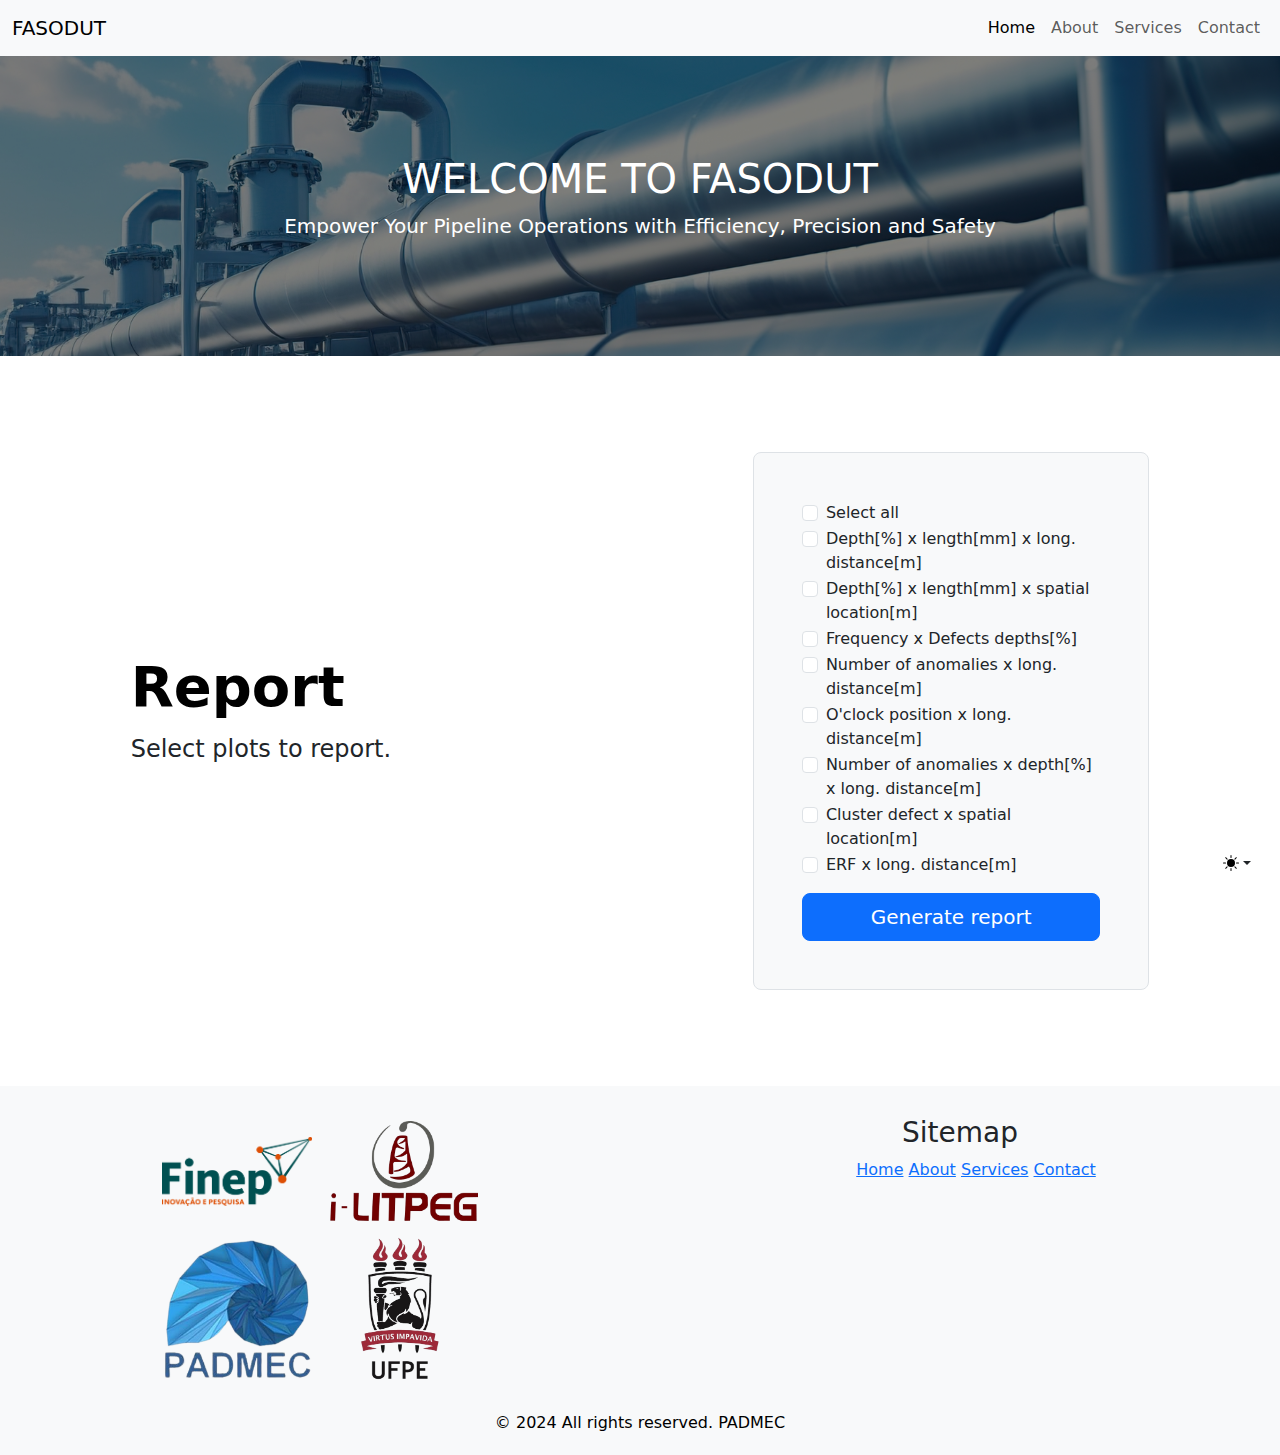
<file: select_plots.html>
<!DOCTYPE html>
<html lang="en" data-bs-theme="auto">
<head>
	<head><script src="./assets/js/color-modes.js"></script>
    <meta charset="UTF-8">
    <meta name="viewport" content="width=device-width, initial-scale=1.0">
    <title>FASODUT</title>
    <!-- Bootstrap CSS -->
    <link href="https://cdn.jsdelivr.net/npm/bootstrap@5.3.0/dist/css/bootstrap.min.css" rel="stylesheet">
    <!-- Custom CSS -->
    <link rel="stylesheet" href="styles.css">
</head>
<body>
    <!-- Navigation Bar -->
    <nav class="navbar navbar-expand-lg navbar-light bg-auto sticky-top bg-body-tertiary" >
        <div class="container-fluid">
            <a class="navbar-brand" href="#">FASODUT</a>
            <button class="navbar-toggler" type="button" data-bs-toggle="collapse" data-bs-target="#navbarNav" aria-controls="navbarNav" aria-expanded="false" aria-label="Toggle navigation">
                <span class="navbar-toggler-icon"></span>
            </button>
            <div class="collapse navbar-collapse" id="navbarNav">
                <ul class="navbar-nav ms-auto">
                    <li class="nav-item">
                        <a class="nav-link active" aria-current="page" href="#">Home</a>
                    </li>
                    <li class="nav-item">
                        <a class="nav-link" href="#">About</a>
                    </li>
                    <li class="nav-item">
                        <a class="nav-link" href="#">Services</a>
                    </li>
                    <li class="nav-item">
                        <a class="nav-link" href="#">Contact</a>
                    </li>
                </ul>
            </div>
        </div>
    </nav>

    <!-- Header with Image -->
    <header class="header-image text-center text-white d-flex">
        <div class="container my-auto">
            <h1 class="text-uppercase">Welcome to FASODUT</h1>
            <p class="lead">Empower Your Pipeline Operations with Efficiency, Precision and Safety</p>
        </div>
    </header>

    <!-- Main Content -->
    <div class="container col-xl-10 col-xxl-8 px-4 py-5">
	    <div class="row align-items-center g-lg-5 py-5">
	      <div class="col-lg-7 text-center text-lg-start">
	        <h1 class="display-4 fw-bold lh-1 text-body-emphasis mb-3">Report</h1>
	        <p class="col-lg-10 fs-4">Select plots to report.</p>
	      </div>
	      <div class="col-md-10 mx-auto col-lg-5">

	        <form class="p-4 p-md-5 border rounded-3 bg-body-tertiary">
	        <div class="form-check">
			  <input class="form-check-input" type="checkbox" value="" id="flexCheckDefault">
			  <label class="form-check-label" for="flexCheckDefault">
			    Select all
			  </label>
			</div>
			<div class="form-check">
			  <input class="form-check-input" type="checkbox" value="" id="flexCheckChecked">
			  <label class="form-check-label" for="flexCheckChecked">
			    Depth[%] x length[mm] x long. distance[m]
			  </label>
			</div>
			<div class="form-check">
			  <input class="form-check-input" type="checkbox" value="" id="flexCheckDefault">
			  <label class="form-check-label" for="flexCheckDefault">
			    Depth[%] x length[mm] x spatial location[m]
			  </label>
			</div>
			<div class="form-check">
			  <input class="form-check-input" type="checkbox" value="" id="flexCheckChecked">
			  <label class="form-check-label" for="flexCheckChecked">
			    Frequency x Defects depths[%]
			  </label>
			</div>
			<div class="form-check">
			  <input class="form-check-input" type="checkbox" value="" id="flexCheckDefault">
			  <label class="form-check-label" for="flexCheckDefault">
				Number of anomalies x long. distance[m]
			  </label>
			</div>
			<div class="form-check">
			  <input class="form-check-input" type="checkbox" value="" id="flexCheckChecked">
			  <label class="form-check-label" for="flexCheckChecked">
				O'clock position x long. distance[m]
			  </label>
			</div>
			<div class="form-check">
			  <input class="form-check-input" type="checkbox" value="" id="flexCheckDefault">
			  <label class="form-check-label" for="flexCheckDefault">
				Number of anomalies x depth[%] x long. distance[m]
			  </label>
			</div>
			<div class="form-check">
			  <input class="form-check-input" type="checkbox" value="" id="flexCheckChecked">
			  <label class="form-check-label" for="flexCheckChecked">
				Cluster defect x spatial location[m]
			  </label>
			</div>
			<div class="form-check">
			  <input class="form-check-input" type="checkbox" value="" id="flexCheckChecked">
			  <label class="form-check-label" for="flexCheckChecked">
				ERF x long. distance[m]
			  </label>
			</div>

	          <div class="checkbox mb-3">
	          </div>
	          <button class="w-100 btn btn-lg btn-primary" type="submit">Generate report</button>
	        </form>
	      </div>
	    </div>
  </div>
    <!-- Footer -->
    <footer class="bg-auto text-center text-lg-start">
        <div class="footer-content ">
			<div class="footer-logos logos">
				<div>
				<img src="image/finep-logo.png" alt="Logo 1">
				<img src="image/i-litpeg-logo-nobg.png" alt="Logo 2">
				</div>
				<div>
				<img src="image/padmec-logo-nobg.png" alt="Logo 3">
				<img src="image/ufpe-logo-nobg.png" alt="Logo 4">
				</div>
			</div>
			<div class="footer-column">
				<h3>Sitemap</h3>
				<ul>
					<a href="#solutions">Home</a>
					<a href="#industries">About</a>
					<a href="#about">Services</a>
					<a href="#contact">Contact</a>
				</ul>
			</div>
		</div>
		<p>&copy; 2024 All rights reserved. PADMEC</p>
        <svg xmlns="http://www.w3.org/2000/svg" class="d-none">
				  <symbol id="check2" viewBox="0 0 16 16">
					<path d="M13.854 3.646a.5.5 0 0 1 0 .708l-7 7a.5.5 0 0 1-.708 0l-3.5-3.5a.5.5 0 1 1 .708-.708L6.5 10.293l6.646-6.647a.5.5 0 0 1 .708 0z"/>
				  </symbol>
				  <symbol id="circle-half" viewBox="0 0 16 16">
					<path d="M8 15A7 7 0 1 0 8 1v14zm0 1A8 8 0 1 1 8 0a8 8 0 0 1 0 16z"/>
				  </symbol>
				  <symbol id="moon-stars-fill" viewBox="0 0 16 16">
					<path d="M6 .278a.768.768 0 0 1 .08.858 7.208 7.208 0 0 0-.878 3.46c0 4.021 3.278 7.277 7.318 7.277.527 0 1.04-.055 1.533-.16a.787.787 0 0 1 .81.316.733.733 0 0 1-.031.893A8.349 8.349 0 0 1 8.344 16C3.734 16 0 12.286 0 7.71 0 4.266 2.114 1.312 5.124.06A.752.752 0 0 1 6 .278z"/>
					<path d="M10.794 3.148a.217.217 0 0 1 .412 0l.387 1.162c.173.518.579.924 1.097 1.097l1.162.387a.217.217 0 0 1 0 .412l-1.162.387a1.734 1.734 0 0 0-1.097 1.097l-.387 1.162a.217.217 0 0 1-.412 0l-.387-1.162A1.734 1.734 0 0 0 9.31 6.593l-1.162-.387a.217.217 0 0 1 0-.412l1.162-.387a1.734 1.734 0 0 0 1.097-1.097l.387-1.162zM13.863.099a.145.145 0 0 1 .274 0l.258.774c.115.346.386.617.732.732l.774.258a.145.145 0 0 1 0 .274l-.774.258a1.156 1.156 0 0 0-.732.732l-.258.774a.145.145 0 0 1-.274 0l-.258-.774a1.156 1.156 0 0 0-.732-.732l-.774-.258a.145.145 0 0 1 0-.274l.774-.258c.346-.115.617-.386.732-.732L13.863.1z"/>
				  </symbol>
				  <symbol id="sun-fill" viewBox="0 0 16 16">
					<path d="M8 12a4 4 0 1 0 0-8 4 4 0 0 0 0 8zM8 0a.5.5 0 0 1 .5.5v2a.5.5 0 0 1-1 0v-2A.5.5 0 0 1 8 0zm0 13a.5.5 0 0 1 .5.5v2a.5.5 0 0 1-1 0v-2A.5.5 0 0 1 8 13zm8-5a.5.5 0 0 1-.5.5h-2a.5.5 0 0 1 0-1h2a.5.5 0 0 1 .5.5zM3 8a.5.5 0 0 1-.5.5h-2a.5.5 0 0 1 0-1h2A.5.5 0 0 1 3 8zm10.657-5.657a.5.5 0 0 1 0 .707l-1.414 1.415a.5.5 0 1 1-.707-.708l1.414-1.414a.5.5 0 0 1 .707 0zm-9.193 9.193a.5.5 0 0 1 0 .707L3.05 13.657a.5.5 0 0 1-.707-.707l1.414-1.414a.5.5 0 0 1 .707 0zm9.193 2.121a.5.5 0 0 1-.707 0l-1.414-1.414a.5.5 0 0 1 .707-.707l1.414 1.414a.5.5 0 0 1 0 .707zM4.464 4.465a.5.5 0 0 1-.707 0L2.343 3.05a.5.5 0 1 1 .707-.707l1.414 1.414a.5.5 0 0 1 0 .708z"/>
				  </symbol>
				</svg>

				<div class="dropdown position-fixed bottom-0 end-0 mb-3 me-3 bd-mode-toggle">
				  <button class="btn btn-bd-primary py-2 dropdown-toggle d-flex align-items-center"
						  id="bd-theme"
						  type="button"
						  aria-expanded="false"
						  data-bs-toggle="dropdown"
						  aria-label="Toggle theme (auto)">
					<svg class="bi my-1 theme-icon-active" width="1em" height="1em"><use href="#circle-half"></use></svg>
					<span class="visually-hidden" id="bd-theme-text">Toggle theme</span>
				  </button>
				  <ul class="dropdown-menu dropdown-menu-end shadow" aria-labelledby="bd-theme-text">
					<li>
					  <button type="button" class="dropdown-item d-flex align-items-center" data-bs-theme-value="light" aria-pressed="false">
						<svg class="bi me-2 opacity-50" width="1em" height="1em"><use href="#sun-fill"></use></svg>
						Light
						<svg class="bi ms-auto d-none" width="1em" height="1em"><use href="#check2"></use></svg>
					  </button>
					</li>
					<li>
					  <button type="button" class="dropdown-item d-flex align-items-center" data-bs-theme-value="dark" aria-pressed="false">
						<svg class="bi me-2 opacity-50" width="1em" height="1em"><use href="#moon-stars-fill"></use></svg>
						Dark
						<svg class="bi ms-auto d-none" width="1em" height="1em"><use href="#check2"></use></svg>
					  </button>
					</li>
					<li>
					  <button type="button" class="dropdown-item d-flex align-items-center active" data-bs-theme-value="auto" aria-pressed="true">
						<svg class="bi me-2 opacity-50" width="1em" height="1em"><use href="#circle-half"></use></svg>
						Auto
						<svg class="bi ms-auto d-none" width="1em" height="1em"><use href="#check2"></use></svg>
					  </button>
					</li>
				  </ul>
				</div>

    </footer>

    <!-- Bootstrap JS -->
    <!--script src="https://cdn.jsdelivr.net/npm/bootstrap@5.3.0/dist/js/bootstrap.bundle.min.js"></script-->
    <script src="./assets/dist/js/bootstrap.bundle.min.js"></script>
    <!-- Custom JS -->


</body>
</html>
</file>
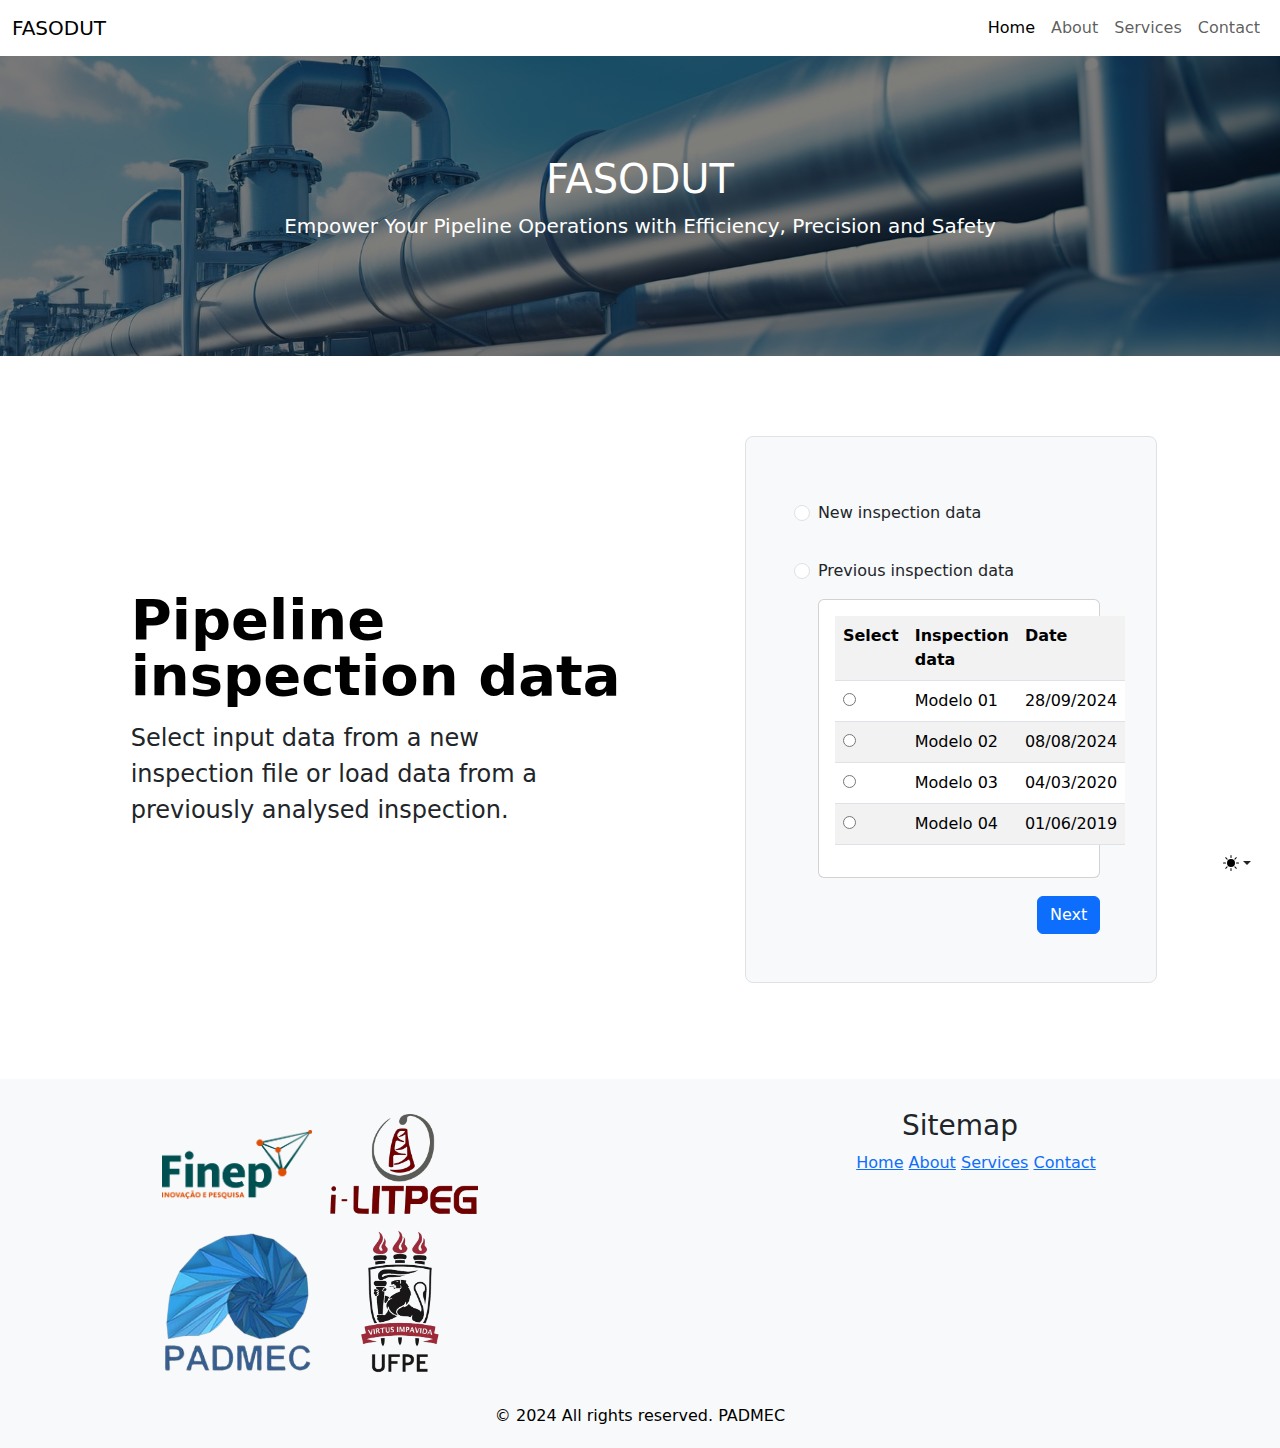
<file: select_previous_file.html>
<!DOCTYPE html>
<html lang="en" data-bs-theme="auto">
<head>
	<head><script src="../assets/js/color-modes.js"></script>
    <meta charset="UTF-8">
    <meta name="viewport" content="width=device-width, initial-scale=1.0">
    <title>FASODUT</title>
    <!-- Bootstrap CSS -->
    <link href="https://cdn.jsdelivr.net/npm/bootstrap@5.3.0/dist/css/bootstrap.min.css" rel="stylesheet">
    <!-- Custom CSS -->
    <link rel="stylesheet" href="styles.css">
</head>
<body>
    <!-- Navigation Bar -->
    <nav class="navbar navbar-expand-lg navbar-light bg-auto" >
        <div class="container-fluid">
            <a class="navbar-brand" href="#">FASODUT</a>
            <button class="navbar-toggler" type="button" data-bs-toggle="collapse" data-bs-target="#navbarNav" aria-controls="navbarNav" aria-expanded="false" aria-label="Toggle navigation">
                <span class="navbar-toggler-icon"></span>
            </button>
            <div class="collapse navbar-collapse" id="navbarNav">
                <ul class="navbar-nav ms-auto">
                    <li class="nav-item">
                        <a class="nav-link active" aria-current="page" href="#">Home</a>
                    </li>
                    <li class="nav-item">
                        <a class="nav-link" href="#">About</a>
                    </li>
                    <li class="nav-item">
                        <a class="nav-link" href="#">Services</a>
                    </li>
                    <li class="nav-item">
                        <a class="nav-link" href="#">Contact</a>
                    </li>
                </ul>
            </div>
        </div>
    </nav>

    <!-- Header with Image -->
    <header class="header-image text-center text-white d-flex">
        <div class="container my-auto">
            <h1 class="text-uppercase">FASODUT</h1>
            <p class="lead">Empower Your Pipeline Operations with Efficiency, Precision and Safety</p>
        </div>
    </header>

    <!-- Main Content -->
    <div class="container col-xl-10 col-xxl-8 px-4 py-5">
	    <div class="row align-items-center g-lg-5 py-5">
	      <div class="col-lg-7 text-center text-lg-start">
	        <h1 class="display-4 fw-bold lh-1 text-body-emphasis mb-3">Pipeline inspection data</h1>
	        <p class="col-lg-10 fs-4">Select input data from a new inspection file or load data from a previously analysed inspection.</p>
	      </div>
	      <div class="col-md-10 mx-auto col-lg-5">
	      	        <form class="p-4 p-md-5 border rounded-3 bg-body-tertiary row g-3">
						<div class="form-check">
							<input class="form-check-input" type="radio" name="input_option" id="new_analysis">
							<label class="form-check-label" for="new_analysis">
								<p>New inspection data</p>
							</label>
						</div>
						<div class="form-check">
							<input class="form-check-input" type="radio" name="input_option" id="old_analyses">
							<label class="form-check-label" for="old_analyses">
								<p>Previous inspection data</p>
							</label>
							<div class="card">
							  <div class="card-body">
							    <table class="table table-striped" >
									<tr><th>Select</th><th>Inspection data</th><th>Date</th></tr>
									<tr><td><input type='radio' name="model" value='line_1'></td><td>Modelo 01 </td><td> 28/09/2024</td></tr>
									<tr><td><input type='radio' name="model" value='line_2'></td><td>Modelo 02 </td><td> 08/08/2024</td></tr>
									<tr><td><input type='radio' name="model" value='line_3'></td><td>Modelo 03 </td><td> 04/03/2020</td></tr>
									<tr><td><input type='radio' name="model" value='line_4'></td><td>Modelo 04 </td><td> 01/06/2019</td></tr>
								</table>
							  </div>
							</div>
						</div>
						<div class="d-grid gap-2 d-md-flex justify-content-md-end">
							<button type="submit" class="btn btn-primary">Next</button>
							<!--button class="btn btn-primary" onClick="loadNewPage()">Test</button-->
						</div>
	        </form>
	      </div>
	    </div>
  </div>
    <!-- Footer -->
    <footer class="bg-auto text-center text-lg-start">
        <div class="footer-content ">
			<div class="footer-logos logos">
				<div>
				<img src="image/finep-logo.png" alt="Logo 1">
				<img src="image/i-litpeg-logo-nobg.png" alt="Logo 2">
				</div>
				<div>
				<img src="image/padmec-logo-nobg.png" alt="Logo 3">
				<img src="image/ufpe-logo-nobg.png" alt="Logo 4">
				</div>
			</div>
			<div class="footer-column">
				<h3>Sitemap</h3>
				<ul>
					<a href="#solutions">Home</a>
					<a href="#industries">About</a>
					<a href="#about">Services</a>
					<a href="#contact">Contact</a>
				</ul>
			</div>
		</div>
		<p>&copy; 2024 All rights reserved. PADMEC</p>
        <svg xmlns="http://www.w3.org/2000/svg" class="d-none">
				  <symbol id="check2" viewBox="0 0 16 16">
					<path d="M13.854 3.646a.5.5 0 0 1 0 .708l-7 7a.5.5 0 0 1-.708 0l-3.5-3.5a.5.5 0 1 1 .708-.708L6.5 10.293l6.646-6.647a.5.5 0 0 1 .708 0z"/>
				  </symbol>
				  <symbol id="circle-half" viewBox="0 0 16 16">
					<path d="M8 15A7 7 0 1 0 8 1v14zm0 1A8 8 0 1 1 8 0a8 8 0 0 1 0 16z"/>
				  </symbol>
				  <symbol id="moon-stars-fill" viewBox="0 0 16 16">
					<path d="M6 .278a.768.768 0 0 1 .08.858 7.208 7.208 0 0 0-.878 3.46c0 4.021 3.278 7.277 7.318 7.277.527 0 1.04-.055 1.533-.16a.787.787 0 0 1 .81.316.733.733 0 0 1-.031.893A8.349 8.349 0 0 1 8.344 16C3.734 16 0 12.286 0 7.71 0 4.266 2.114 1.312 5.124.06A.752.752 0 0 1 6 .278z"/>
					<path d="M10.794 3.148a.217.217 0 0 1 .412 0l.387 1.162c.173.518.579.924 1.097 1.097l1.162.387a.217.217 0 0 1 0 .412l-1.162.387a1.734 1.734 0 0 0-1.097 1.097l-.387 1.162a.217.217 0 0 1-.412 0l-.387-1.162A1.734 1.734 0 0 0 9.31 6.593l-1.162-.387a.217.217 0 0 1 0-.412l1.162-.387a1.734 1.734 0 0 0 1.097-1.097l.387-1.162zM13.863.099a.145.145 0 0 1 .274 0l.258.774c.115.346.386.617.732.732l.774.258a.145.145 0 0 1 0 .274l-.774.258a1.156 1.156 0 0 0-.732.732l-.258.774a.145.145 0 0 1-.274 0l-.258-.774a1.156 1.156 0 0 0-.732-.732l-.774-.258a.145.145 0 0 1 0-.274l.774-.258c.346-.115.617-.386.732-.732L13.863.1z"/>
				  </symbol>
				  <symbol id="sun-fill" viewBox="0 0 16 16">
					<path d="M8 12a4 4 0 1 0 0-8 4 4 0 0 0 0 8zM8 0a.5.5 0 0 1 .5.5v2a.5.5 0 0 1-1 0v-2A.5.5 0 0 1 8 0zm0 13a.5.5 0 0 1 .5.5v2a.5.5 0 0 1-1 0v-2A.5.5 0 0 1 8 13zm8-5a.5.5 0 0 1-.5.5h-2a.5.5 0 0 1 0-1h2a.5.5 0 0 1 .5.5zM3 8a.5.5 0 0 1-.5.5h-2a.5.5 0 0 1 0-1h2A.5.5 0 0 1 3 8zm10.657-5.657a.5.5 0 0 1 0 .707l-1.414 1.415a.5.5 0 1 1-.707-.708l1.414-1.414a.5.5 0 0 1 .707 0zm-9.193 9.193a.5.5 0 0 1 0 .707L3.05 13.657a.5.5 0 0 1-.707-.707l1.414-1.414a.5.5 0 0 1 .707 0zm9.193 2.121a.5.5 0 0 1-.707 0l-1.414-1.414a.5.5 0 0 1 .707-.707l1.414 1.414a.5.5 0 0 1 0 .707zM4.464 4.465a.5.5 0 0 1-.707 0L2.343 3.05a.5.5 0 1 1 .707-.707l1.414 1.414a.5.5 0 0 1 0 .708z"/>
				  </symbol>
				</svg>

				<div class="dropdown position-fixed bottom-0 end-0 mb-3 me-3 bd-mode-toggle">
				  <button class="btn btn-bd-primary py-2 dropdown-toggle d-flex align-items-center"
						  id="bd-theme"
						  type="button"
						  aria-expanded="false"
						  data-bs-toggle="dropdown"
						  aria-label="Toggle theme (auto)">
					<svg class="bi my-1 theme-icon-active" width="1em" height="1em"><use href="#circle-half"></use></svg>
					<span class="visually-hidden" id="bd-theme-text">Toggle theme</span>
				  </button>
				  <ul class="dropdown-menu dropdown-menu-end shadow" aria-labelledby="bd-theme-text">
					<li>
					  <button type="button" class="dropdown-item d-flex align-items-center" data-bs-theme-value="light" aria-pressed="false">
						<svg class="bi me-2 opacity-50" width="1em" height="1em"><use href="#sun-fill"></use></svg>
						Light
						<svg class="bi ms-auto d-none" width="1em" height="1em"><use href="#check2"></use></svg>
					  </button>
					</li>
					<li>
					  <button type="button" class="dropdown-item d-flex align-items-center" data-bs-theme-value="dark" aria-pressed="false">
						<svg class="bi me-2 opacity-50" width="1em" height="1em"><use href="#moon-stars-fill"></use></svg>
						Dark
						<svg class="bi ms-auto d-none" width="1em" height="1em"><use href="#check2"></use></svg>
					  </button>
					</li>
					<li>
					  <button type="button" class="dropdown-item d-flex align-items-center active" data-bs-theme-value="auto" aria-pressed="true">
						<svg class="bi me-2 opacity-50" width="1em" height="1em"><use href="#circle-half"></use></svg>
						Auto
						<svg class="bi ms-auto d-none" width="1em" height="1em"><use href="#check2"></use></svg>
					  </button>
					</li>
				  </ul>
				</div>

    </footer>

    <!-- Bootstrap JS -->
    <!--script src="https://cdn.jsdelivr.net/npm/bootstrap@5.3.0/dist/js/bootstrap.bundle.min.js"></script-->
    <script src="../assets/dist/js/bootstrap.bundle.min.js"></script>
    <script src="./script.js"></script>
    <!-- Custom JS -->


</body>
</html>
</file>
<file: styles.css>
/* Header Image */
.header-image {
    background-image: url('../image/logo.png');
    background-size: cover;
    background-position: center;
    height: 300px;
    position: relative;
}

.header-image .container {
    position: relative;
    z-index: 2;
}

.header-image::before {
    content: '';
    position: absolute;
    top: 0;
    left: 0;
    width: 100%;
    height: 100%;
    background-color: rgba(0, 0, 0, 0.5);
    z-index: 1;
}

/* Footer */
footer {
    padding: 20px 0;
    background-color: #f8f9fa;
}
footer .footer-content {
    display: flex;
    flex-wrap: wrap;
    justify-content: space-around;
    margin-bottom: 10px;
}
footer .footer-column {
    flex: 1;
    padding: 10px;
    min-width: 200px;
    text-align: center;
}

footer .footer-logos {
    flex: 1;
    padding: 10px;
    min-width: 200px;
    text-align: center;
}

footer .logos img {
    max-width: 150px;
    margin: 5px;
    
}

footer p {
    margin: 0;
    text-align: center;
    color: black;
}

.content {
    width: 100%;
    max-width: 1000px;
    flex: 1;
    display: flex;
    justify-content: center;
    align-items: center;
    background-color: #fff;
    box-shadow: 0 0 10px rgba(0, 0, 0, 0.1);
    border-radius: 10px;
    overflow: hidden;
    margin-top: 20px;
    margin-bottom: 20px;
    height: 70%;
}

.full-height-container {
    height: 50vh;
    min-width: 300px;
    max-width: 300px;
    position: center;
    margin-left: 25%;
    margin-right: 25%;
    margin-top: 10%;
}

iframe {
    width: 100%;
    height: 800px;
    border: 10px;
    color-scheme: bs-auto;
}
</file>
